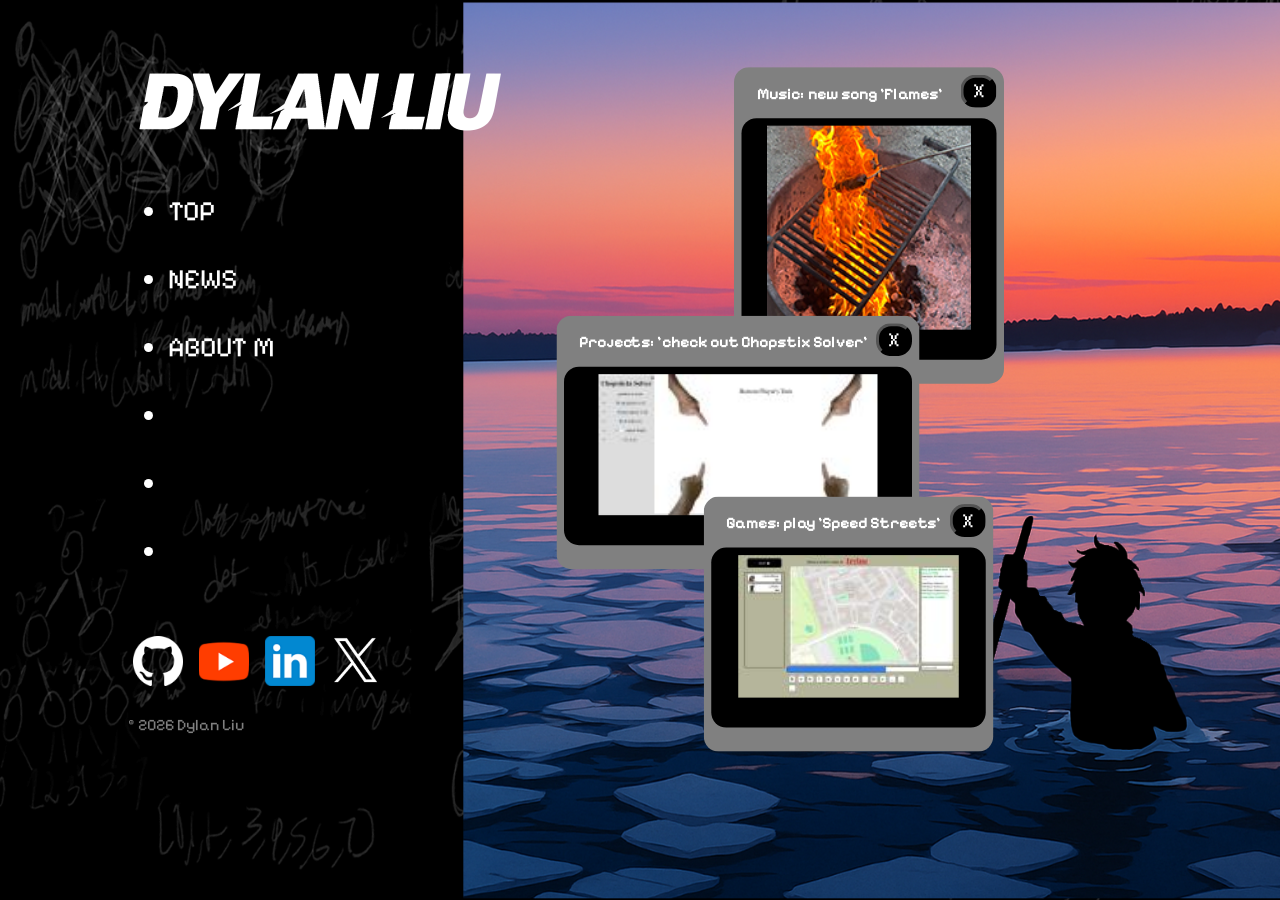
<file: index.html>
<head>
<link rel="stylesheet" href = "stylesheets/top.css">
<meta charset="utf-8" />
<meta name="viewport" content="width=device-width, initial-scale=1">
<link rel="icon" type="image/png" href="./img/favicon/favicon-96x96.png" sizes="96x96" />
<link rel="icon" type="image/svg+xml" href="./img/favicon/favicon.svg" />
<link rel="shortcut icon" href="./img/favicon/favicon.ico" />
<link rel="apple-touch-icon" sizes="180x180" href="./img/favicon/apple-touch-icon.png" />
<meta name="apple-mobile-web-app-title" content="Dylan Liu" />
<meta name="description" content="Big-Dyl's Big Website">
<meta name="author" content="Dylan Liu">
<meta property="og:title" content="Dylan Liu">
<meta property="og:description" content="Big-Dyl's Big Website">
<link rel="manifest" href="./img/favicon/site.webmanifest" />
<title>Dylan Liu</title>
<link rel="preconnect" href="https://fonts.googleapis.com">
<link rel="preconnect" href="https://fonts.gstatic.com" crossorigin>
<link href="https://fonts.googleapis.com/css2?family=Pixelify+Sans:wght@400..700&display=swap" rel="stylesheet">
</head>
<body>
    <div class = "top">
        <div class = "header-container">
            <header class = "header">
                <div class = "logo">
                    <img src = "img/DylanLiu.png" style = "width:30%; height:auto; padding-top: 3%;" >
                </div>
            </header>
            <nav>
                <div class = "menu">
                    <ul class = "menu-content" id = "menu-content">
                        <li><a href="index.html">TOP</a></li>
                        <br>
                        <li><a href="news.html">NEWS</a></li>
                        <br>
                        <li><a href = "about.html">ABOUT ME</a></li>
                        <br>
                        <li><a href = "games.html">GAMES</a></li>
                        <br>
                        <li><a href = "music.html">MUSIC</a></li>
                        <br>
                        <li><a href = "projects.html">PROJECTS</a></li>
                        <br>
                    </ul>
                    <a href = "https://github.com/Big-Dyl">
                        <img class = "sociallink" alt="GitHub" title="GitHub" src="./img/social_link_icons/github_logo_icon.png">
                    </a>
                    <a href = "https://www.youtube.com/@Fowligence">
                        <img class = "sociallink" alt="Youtube" title="Youtube" src="./img/social_link_icons/youtube_logo_icon.png">
                    </a>
                    
                    <a href = "https://www.linkedin.com/in/dylanliu11/">
                        <img class = "sociallink" alt="Linkedin" title="Linkedin" src="./img/social_link_icons/linked_in_logo_icon.png">
                    </a>
                    <a href = "https://x.com/MassiveDyl">
                        <img class = "sociallink" alt="X" title="X" src="./img/social_link_icons/x_logo_icon.png">
                    </a> 
                </div>
            </nav>

        <div class="copyright">
            <p>© 2026 Dylan Liu</p>
        </div>
        </div>
        <div id = "popups">
        </div>
    </div>
</body>
<script>
    if(window.innerWidth < window.innerHeight){
        window.location.href = "./mobile.html";
    }

    async function loadPopUps() {
        // Load newest Music Popup
        let p = spawnPos(0.65, 0.15);
        createPopUp("img/music/flames-small.png", "music.html#flames", "Music: new song 'Flames'", '', p.left, p.top, "80%", "1");

        setTimeout(() => {
            // Load newest Project Popup
            const p = spawnPos(0.45, 0.35);
            createPopUp("img/projects/ChopstixSolverSmall.jpg", "projects.html#chopsticks", "Projects: 'check out Chopstix Solver'", '', p.left, p.top, "80%", "2");
        }, 500);

        setTimeout(() => {
            // Load Games Popup
            const p = spawnPos(0.65, 0.6);
            createPopUp("img/projects/SpeedStreetsSmall.jpg", "games.html#speedstreets", "Games: play 'Speed Streets'", '', p.left, p.top, "80%", "3");
        }, 1000);
    }
</script>
<script src ="scripts/popup.js"></script>
<script src ="scripts/toponload.js"></script>
</file>
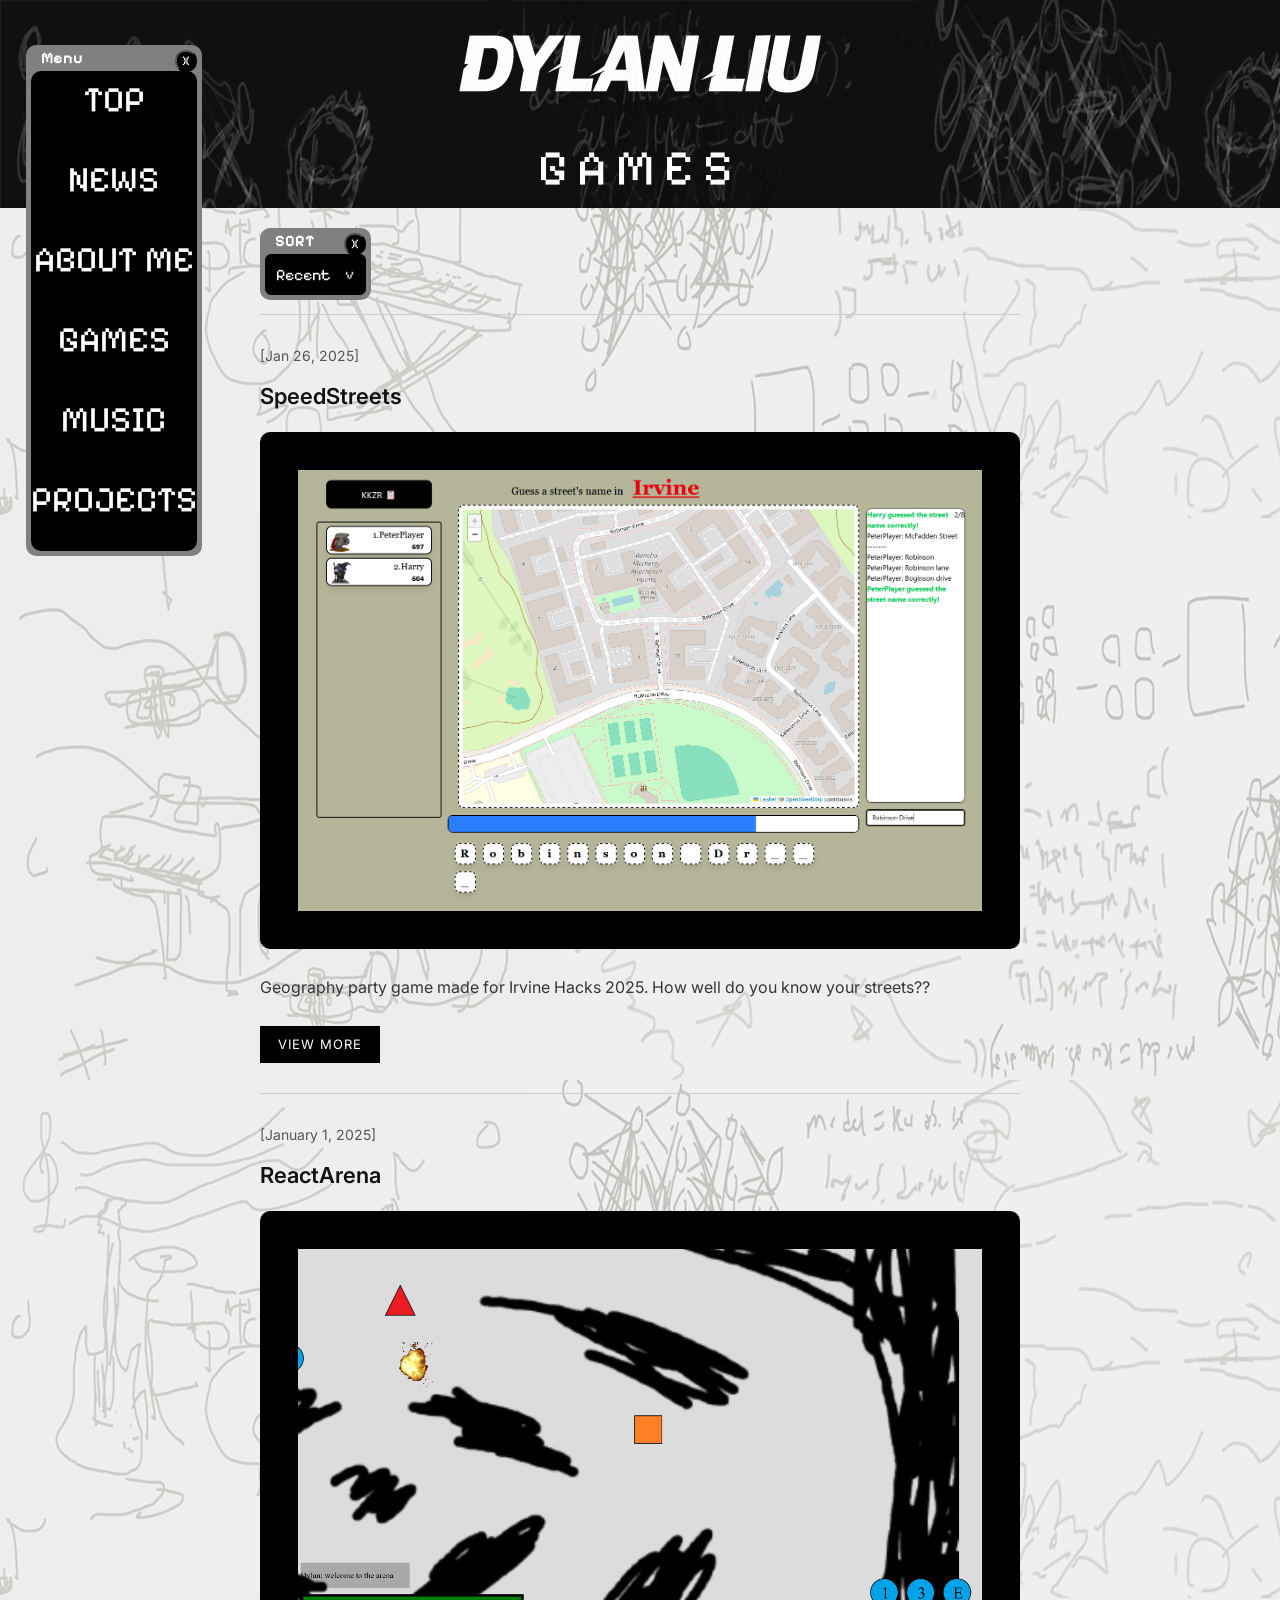
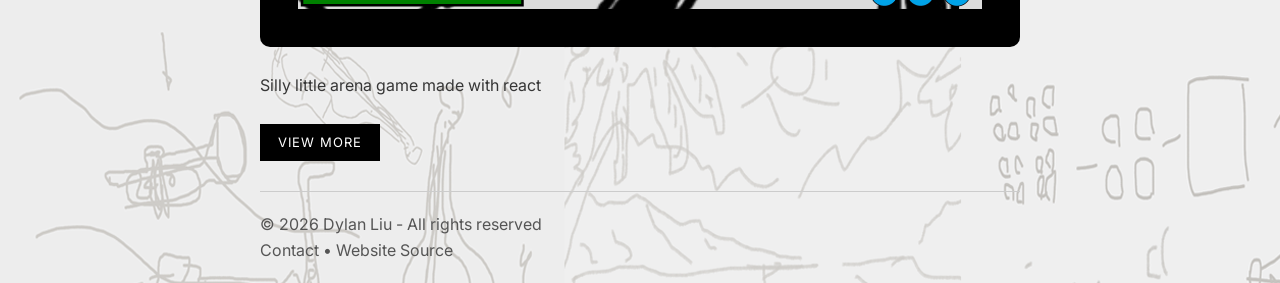
<file: games.html>
<head>
<link rel="stylesheet" href = "stylesheets/style.css">
<meta charset="utf-8" />
<meta name="viewport" content="width=device-width, initial-scale=1">
<link rel="icon" type="image/png" href="./img/favicon/favicon-96x96.png" sizes="96x96" />
<link rel="icon" type="image/svg+xml" href="./img/favicon/favicon.svg" />
<link rel="shortcut icon" href="./img/favicon/favicon.ico" />
<link rel="apple-touch-icon" sizes="180x180" href="./img/favicon/apple-touch-icon.png" />
<meta name="apple-mobile-web-app-title" content="Dylan Liu" />
<meta name="description" content="Big-Dyl's Big Website">
<meta name="author" content="Dylan Liu">
<meta property="og:title" content="Dylan Liu: Games">
<meta property="og:description" content="Big-Dyl's Big Website">
<link rel="manifest" href="./img/favicon/site.webmanifest" />
<title>Dylan Liu: Games</title>
<link rel="preconnect" href="https://fonts.googleapis.com">
<link rel="preconnect" href="https://fonts.gstatic.com" crossorigin>
<link href="https://fonts.googleapis.com/css2?family=Pixelify+Sans:wght@400..700&display=swap" rel="stylesheet">
<link href="https://fonts.googleapis.com/css2?family=Inter:wght@400;600;800&display=swap" rel="stylesheet">
</head>

<body>

<section class="hero">
  <div class="hero-content">
    <div class="logo">
      <a href= "./index.html">
        <img src = "./img/DylanLiu.png" style="width: 30%;">
      </a>
    </div>
    <div class="title">GAMES</div>
  </div>
</section>

<section class="container">
  <div class = "container-popup">
    <div id = "sort-popup">
      <div class = "popup" id = "sort" style = "max-width:30vw;position:absolute;"
      onpointerdown="startDrag(event, document.getElementById('sort'));">
          <div style = "margin-left: 5px; margin-right: 5px;">
              <p style = "padding-left: 10px; padding-right: 30px;" ><b>SORT</b><button onclick = "closePopup('sort')" style = "right:5px; position:absolute; top:5px">X</button></p>
              <div style = "position:relative; top:5%; text-align:center; align-items:center" class = "popup-content">
                  <div style = "background-color:black; border-radius: 10px;" id = "select-wrapper">
                  <select class="sortDropdown" onchange="sortPage()">
                      <option value="recent">Recent</option>
                      <option value="name">Name (A-Z)</option>
                      <option value="best">Best</option>
                  </select>
                  </div>
              </div>
          </div>
        </div>
    </div>
    <br>
    <div style = "padding: 30px 0; border-bottom: 1px solid #ccc;"></div>
  </div>


  <div class = "container-items">
    
    <div class="item" data-dylan_ranking = "1" id = "speedstreets">
      <div class="date">[Jan 26, 2025]</div>
      <div class="headline">
        SpeedStreets
      </div>
      <div class = "video-container">
        <img src = "img/projects/SpeedStreets.jpg" width="100%">
      </div>
      <br>
      <p class="subtext">Geography party game made for Irvine Hacks 2025. How well do you know your streets??</p>
      <br>
      <a href="https://github.com/Big-Dyl/IrvineHacks2025" class="view-more">VIEW MORE</a>
    </div>

    <div class="item" data-dylan_ranking = "2" id = "arena">
      <div class="date">[January 1, 2025]</div>
      <div class="headline">
        ReactArena
      </div>
      <div class = "video-container">
        <img src = "img/projects/ReactArena.png" width="100%">
      </div>
      <br>
      <p class="subtext">Silly little arena game made with react</p>
      <br>
      <a href="https://github.com/Big-Dyl/arena" class="view-more">VIEW MORE</a>
    </div>

  </div>
</section>
<section class = "foot">
    <div>
        © 2026 Dylan Liu - All rights reserved <br> <a href = "about.html#contact-me">Contact</a> • <a href = "https://github.com/Big-Dyl/PersonalWebsite">Website Source</a>
    </div>
</section>
<div id ="popups">
  <div id = "nav-popup">
    <div class = "popup" id = "nav" style = "left: 2%; top: 5%; max-width:30vw; position:fixed;"
    onpointerdown="startDrag(event, document.getElementById('nav'));">
        <div style = "margin-left: 5px; margin-right: 5px;">
            <p style = "padding-left: 10px; padding-right: 30px;" ><b>Menu</b><button onclick = "closePopup('nav')" style = "right:5px; position:absolute; top:5px">X</button></p>
            <div style = "position:relative; top:5%; text-align:center; align-items:center" class = "popup-content">
                <div style = "background-color:black; border-radius: 10px;">
                <nav>
                <div class = "menu">
                    <ul class = "menu-content" id = "menu-content">
                        <li><a href="index.html">TOP</a></li>
                        <br>
                        <li><a href="news.html">NEWS</a></li>
                        <br>
                        <li><a href = "about.html">ABOUT ME</a></li>
                        <br>
                        <li><a href = "games.html">GAMES</a></li>
                        <br>
                        <li><a href = "music.html">MUSIC</a></li>
                        <br>
                        <li><a href = "projects.html">PROJECTS</a></li>
                        <br>
                    </ul>
                </div>
            </nav>
                </div>
            </div>
        </div>
      </div>
  </div>
</div>
</body>
</html>
<script src ="scripts/popup.js"></script>
<script src ="scripts/index.js"></script>
</file>
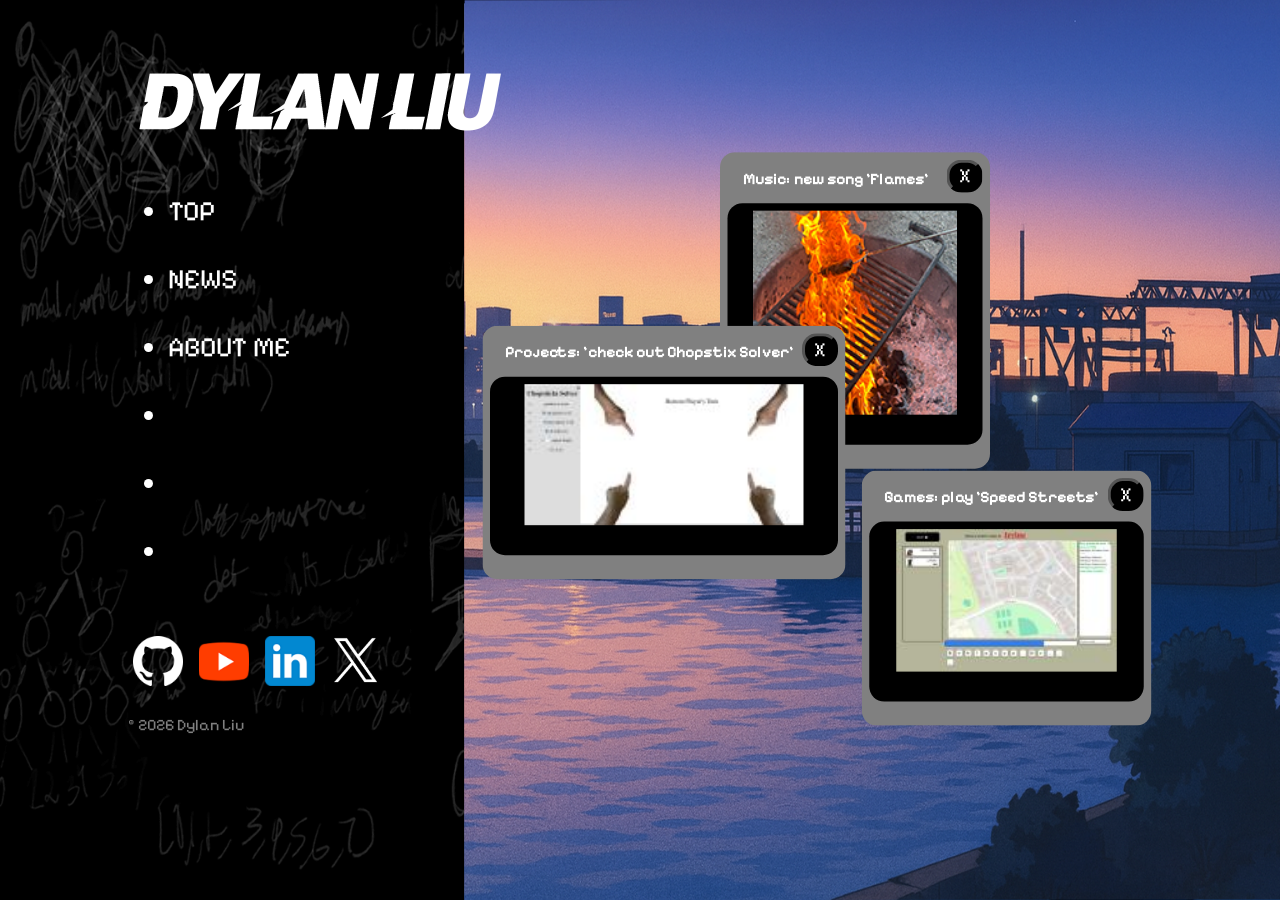
<file: mobile.html>
<head>
<link rel="stylesheet" href = "stylesheets/mobile.css">
<meta charset="utf-8" />
<meta name="viewport" content="width=device-width, initial-scale=1">
<link rel="icon" type="image/png" href="./img/favicon/favicon-96x96.png" sizes="96x96" />
<link rel="icon" type="image/svg+xml" href="./img/favicon/favicon.svg" />
<link rel="shortcut icon" href="./img/favicon/favicon.ico" />
<link rel="apple-touch-icon" sizes="180x180" href="./img/favicon/apple-touch-icon.png" />
<meta name="apple-mobile-web-app-title" content="Dylan Liu" />
<meta name="description" content="Big-Dyl's Big Website">
<meta name="author" content="Dylan Liu">
<meta property="og:title" content="Dylan Liu">
<meta property="og:description" content="Big-Dyl's Big Website">
<link rel="manifest" href="./img/favicon/site.webmanifest" />
<title>Dylan Liu</title>
<link rel="preconnect" href="https://fonts.googleapis.com">
<link rel="preconnect" href="https://fonts.gstatic.com" crossorigin>
<link href="https://fonts.googleapis.com/css2?family=Pixelify+Sans:wght@400..700&display=swap" rel="stylesheet">
</head>

<body>

<div id="popups"></div>

<section class="hero">
    <div>
      <a href= "./index.html">
        <img src = "./img/DylanLiu.png" style="width: 50%">
      </a>
    </div>
    <div class="title">TOP</div>
</section>

<section class="container">
  <div class = "container-popup">
    <div class = "popup" id = "nav" style = "min-width:90vw; position: relative;">
          <div style = "margin-left: 5px; margin-right: 5px;">
            <p style = "padding-left: 10px; padding-right: 30px;" ><b>MENU</b><button onclick = "closePopup('nav')" style = "right:5px; position:absolute; top:5px">X</button></p>
            <div style = "position:relative; top:5%;" class = "popup-content">
                <div style = "background-color:black; border-radius: 10px; margin: 15px 15px">
                <nav>
                <div class = "menu">
                    <ul class = "menu-content" id = "menu-content">
                        <li><a href="index.html">TOP</a></li>
                        <li><a href="news.html">NEWS</a></li>
                        <li><a href = "about.html">ABOUT ME</a></li>
                        <li><a href = "games.html">GAMES</a></li>
                        <li><a href = "music.html">MUSIC</a></li>
                        <li><a href = "projects.html">PROJECTS</a></li>
                    </ul>
                </div>
            </nav>
                </div>
            </div>
        </div>
        <div style="text-align: center; padding-top: 5px;">
            <a href = "https://github.com/Big-Dyl">
                <img class = "sociallink" alt="GitHub" title="GitHub" src="./img/social_link_icons/github_logo_icon.png">
            </a>
            <a href = "https://www.youtube.com/@Fowligence">
                <img class = "sociallink" alt="Youtube" title="Youtube" src="./img/social_link_icons/youtube_logo_icon.png">
            </a>
            
            <a href = "https://www.linkedin.com/in/dylanliu11/">
                <img class = "sociallink" alt="Linkedin" title="Linkedin" src="./img/social_link_icons/linked_in_logo_icon.png">
            </a>
            <a href = "https://x.com/MassiveDyl">
                <img class = "sociallink" alt="X" title="X" src="./img/social_link_icons/x_logo_icon.png">
            </a>
        </div>
    </div>
  </div>


  <div class = "container-items">
    <div class="item">
        <p>SOME NEW-ISH STUFF I'VE MADE</p>
        <span class="tag-newish">NEW-ISH!</span>
    </div>
    <div class = "popup" id = "1">
          <div style = "margin-left: 5px; margin-right: 5px;">
            <p class = "mobile-popup-title"><b>Music: new song 'Flames'</b><button onclick = "closePopup('1')" style = "right:5px; position:absolute; top:5px">X</button></p>
            <div style = "position:relative; top:5%; text-align:center; align-items:center" class = "popup-content">
                <div style = "background-color:black; border-radius: 10px;">
                    <a href = "music.html#flames">
                        <img src = "img/music/flames-small.png" style = "width:80%; margin:5px;margin-bottom: 20px;">
                    </a>
                </div>
            </div>
        </div>
    </div>
    <div class = "popup" id = "2">
          <div style = "margin-left: 5px; margin-right: 5px;">
            <p class = "mobile-popup-title"><b>Projects: 'check out Chopstix Solver'</b><button onclick = "closePopup('2')" style = "right:5px; position:absolute; top:5px">X</button></p>
            <div style = "position:relative; top:5%; text-align:center; align-items:center" class = "popup-content">
                <div style = "background-color:black; border-radius: 10px;">
                    <a href = "projects.html#chopsticks">
                        <img src = "img/projects/ChopstixSolverSmall.jpg" style = "width:80%; margin:5px;margin-bottom: 20px;">
                    </a>
                </div>
            </div>
        </div>
    </div>
    <div class = "popup" id = "3">
          <div style = "margin-left: 5px; margin-right: 5px;">
            <p class = "mobile-popup-title"><b>Games: play 'Speed Streets'</b><button onclick = "closePopup('3')" style = "right:5px; position:absolute; top:5px">X</button></p>
            <div style = "position:relative; top:5%; text-align:center; align-items:center" class = "popup-content">
                <div style = "background-color:black; border-radius: 10px;">
                    <a href = "games.html#speedstreets">
                        <img src = "img/projects/SpeedStreetsSmall.jpg" style = "width:80%; margin:5px;margin-bottom: 20px;">
                    </a>
                </div>
            </div>
        </div>
    </div>
</div>
</section>
<section class = "foot">
    <div class="copyright">
        <p>© 2026 Dylan Liu</p>
    </div>
</section>
<script src ="scripts/popup.js"></script>
<script>
    if(window.innerWidth >= window.innerHeight){
        window.location.href = "/";
    }
    closePopup("1");
    closePopup("2");
    closePopup("3");
</script>
<script src="scripts/toponload.js"></script>
</body>
</html>
</file>
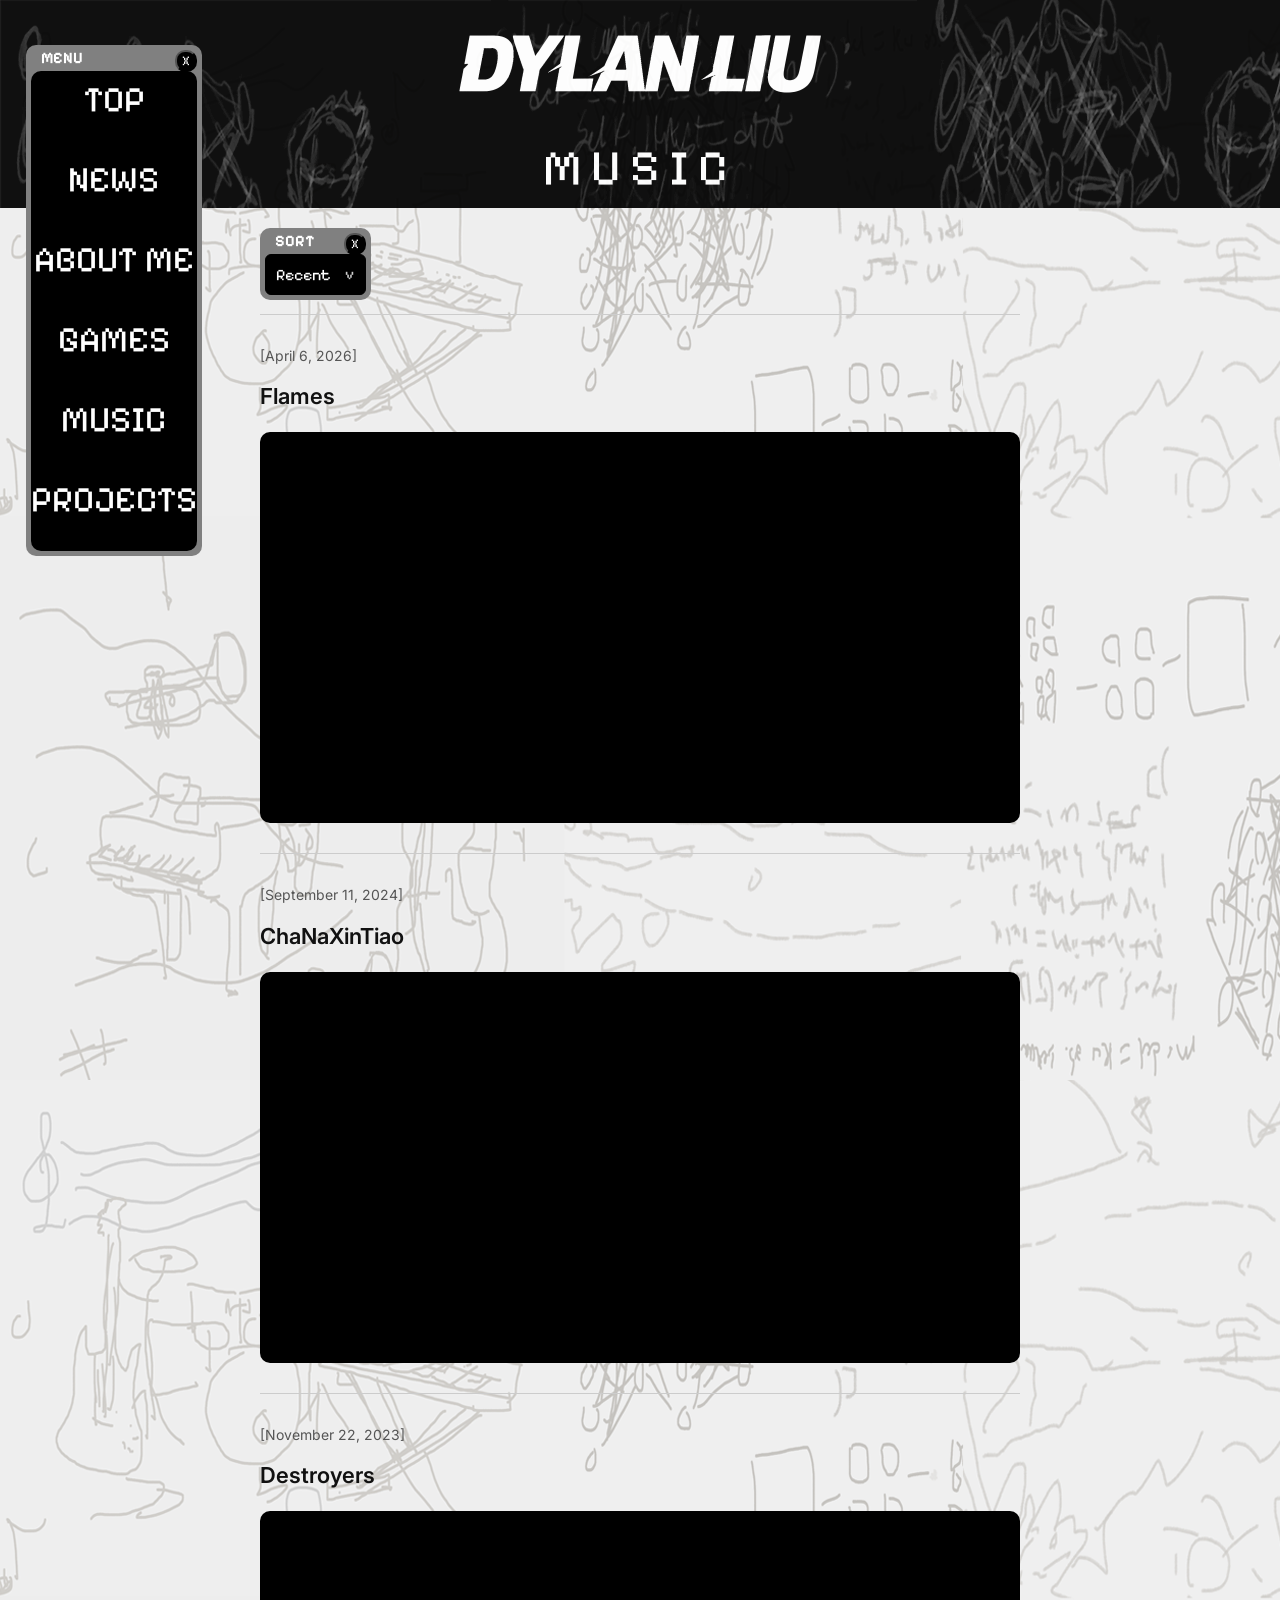
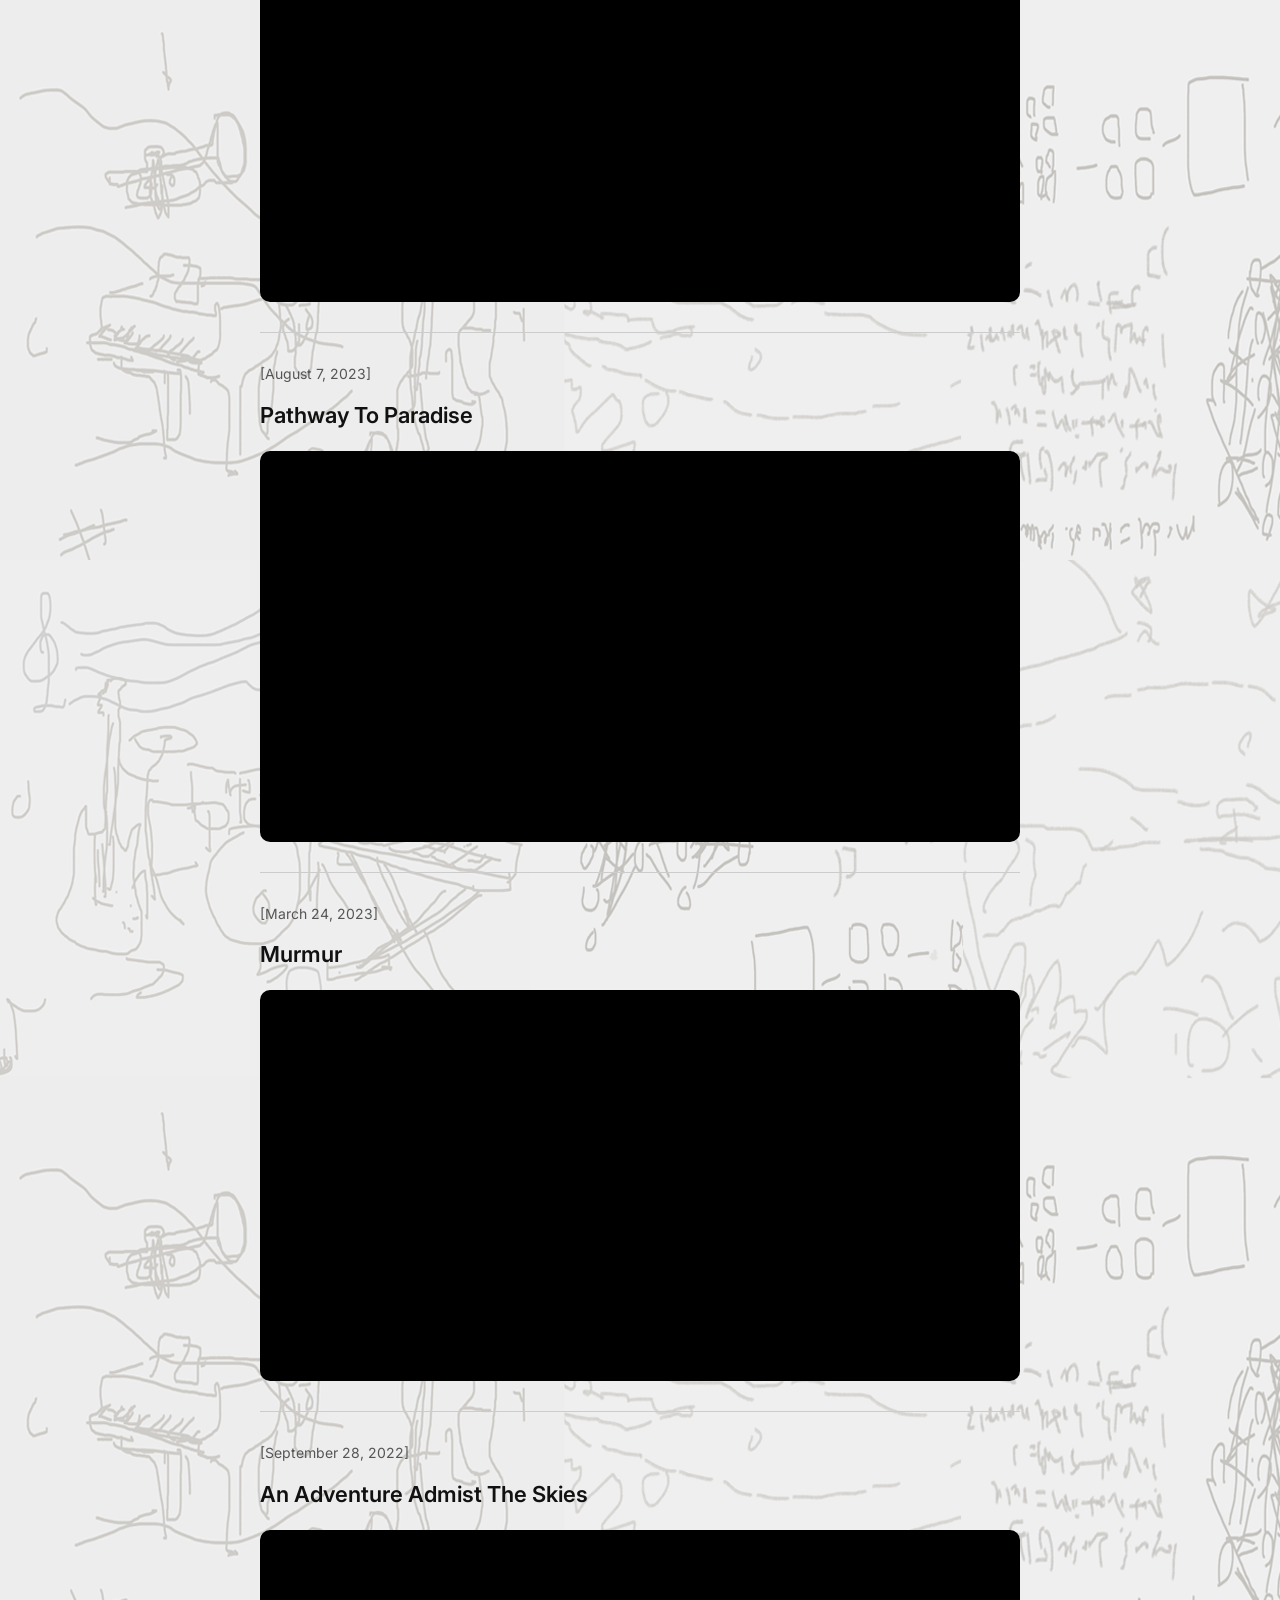
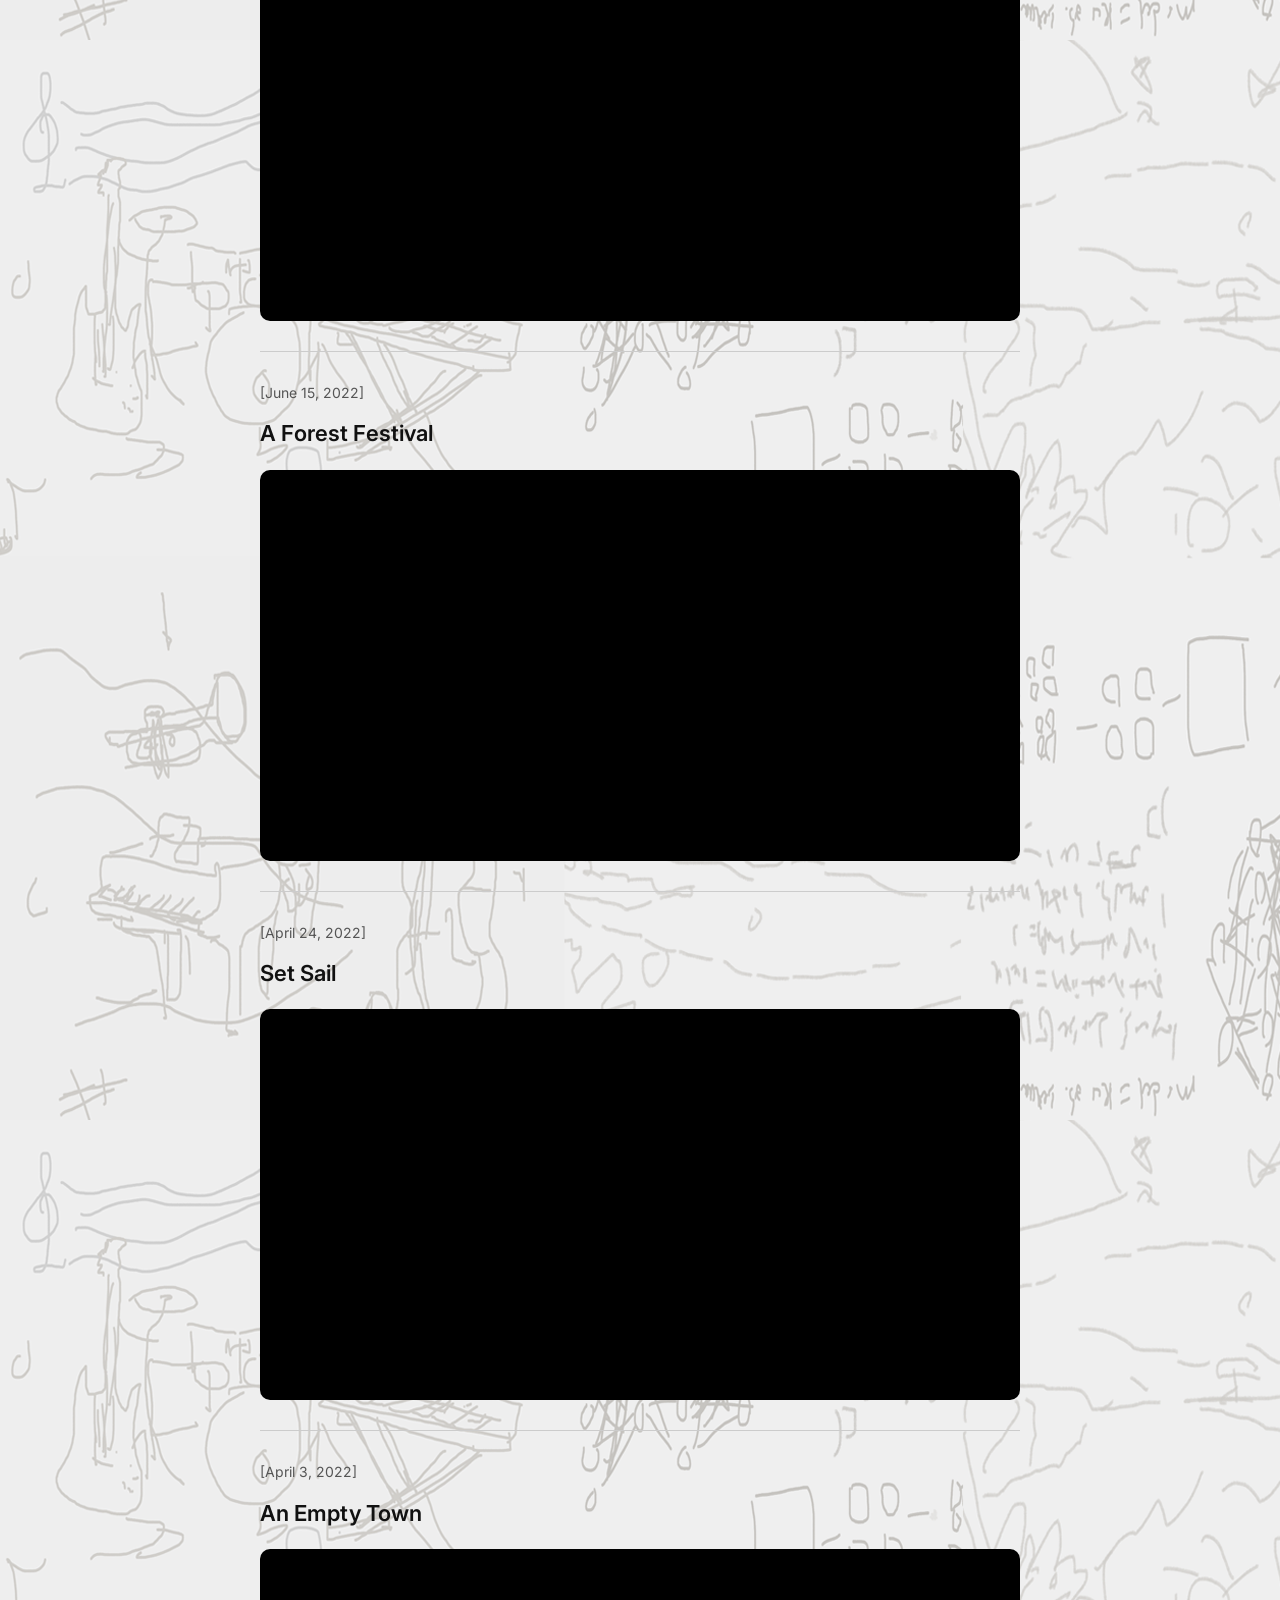
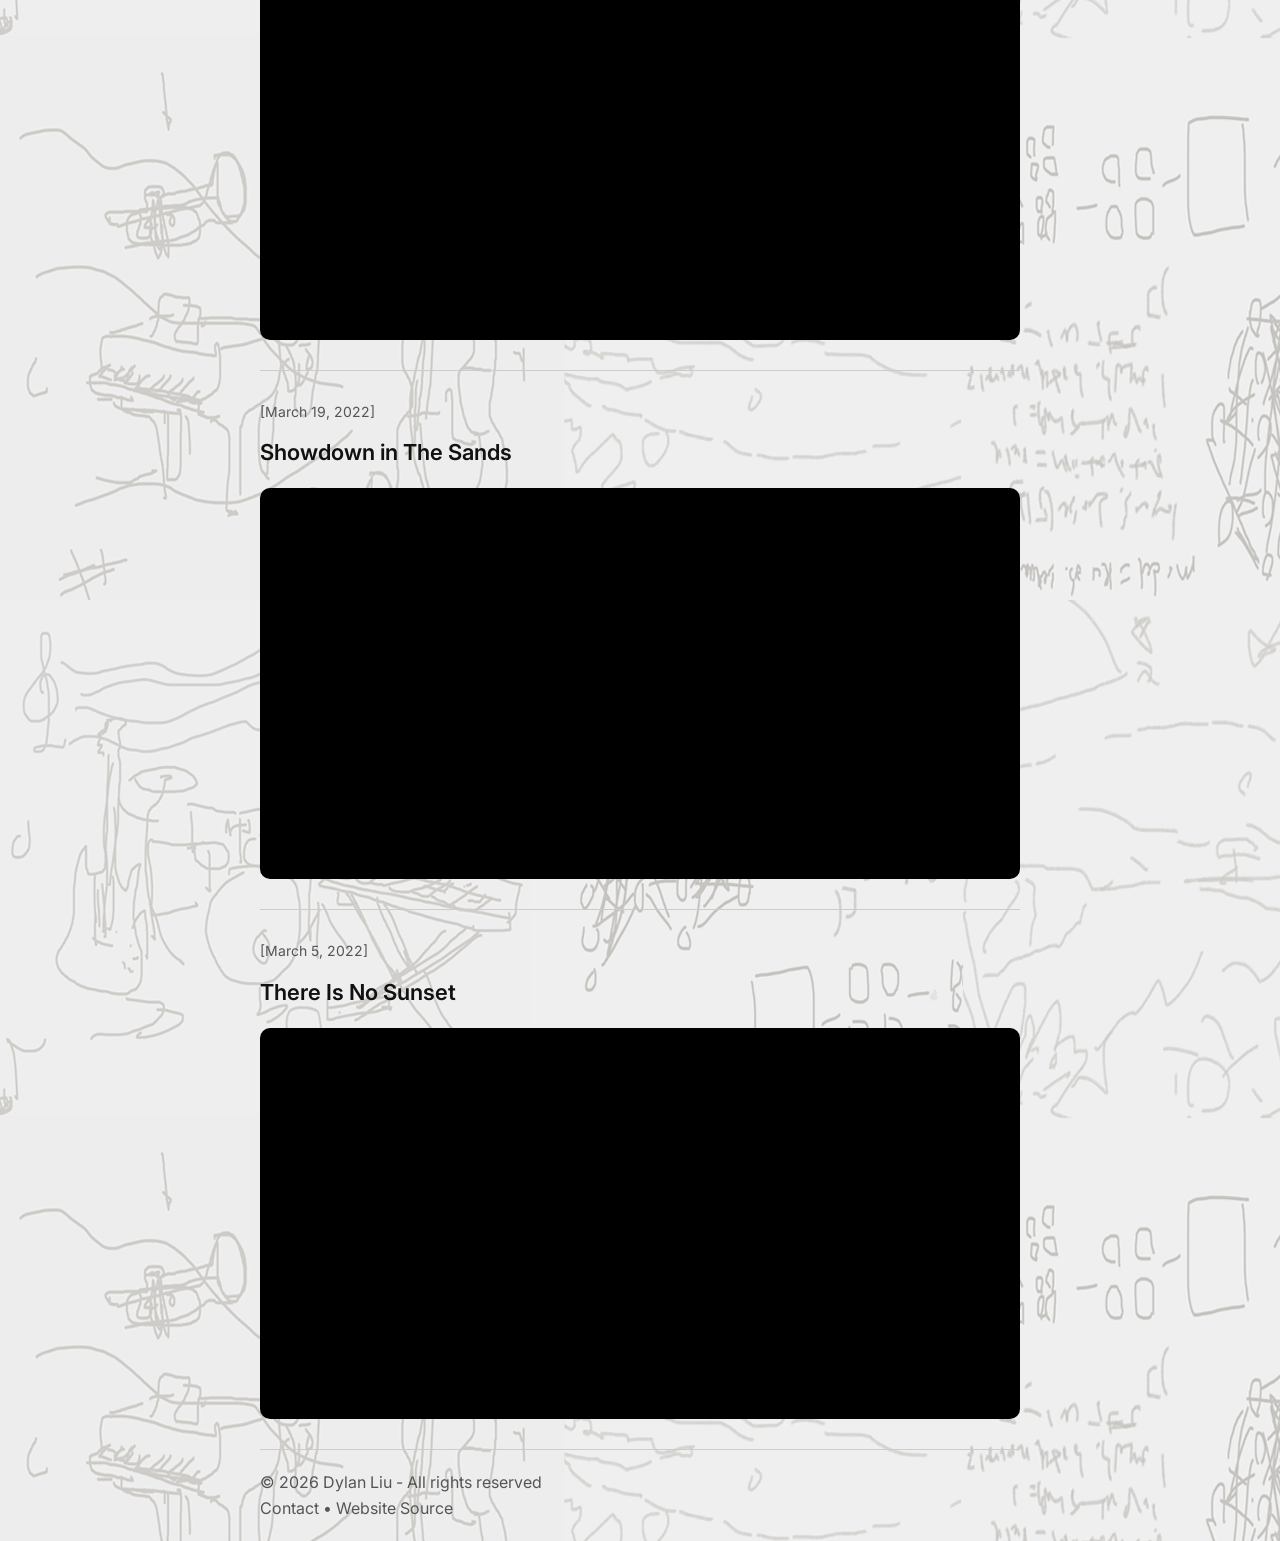
<file: music.html>
<head>
<link rel="stylesheet" href = "stylesheets/style.css">
<meta charset="utf-8" />
<meta name="viewport" content="width=device-width, initial-scale=1">
<link rel="icon" type="image/png" href="./img/favicon/favicon-96x96.png" sizes="96x96" />
<link rel="icon" type="image/svg+xml" href="./img/favicon/favicon.svg" />
<link rel="shortcut icon" href="./img/favicon/favicon.ico" />
<link rel="apple-touch-icon" sizes="180x180" href="./img/favicon/apple-touch-icon.png" />
<meta name="apple-mobile-web-app-title" content="Dylan Liu" />
<meta name="description" content="Big-Dyl's Big Website">
<meta name="author" content="Dylan Liu">
<meta property="og:title" content="Dylan Liu: Music">
<meta property="og:description" content="Big-Dyl's Big Website">
<link rel="manifest" href="./img/favicon/site.webmanifest" />
<title>Dylan Liu: Music</title>
<link rel="preconnect" href="https://fonts.googleapis.com">
<link rel="preconnect" href="https://fonts.gstatic.com" crossorigin>
<link href="https://fonts.googleapis.com/css2?family=Pixelify+Sans:wght@400..700&display=swap" rel="stylesheet">
<link href="https://fonts.googleapis.com/css2?family=Inter:wght@400;600;800&display=swap" rel="stylesheet">
</head>

<body>

<section class="hero">
  <div class="hero-content">
    <div class="logo">
      <a href= "./index.html">
        <img src = "./img/DylanLiu.png" style="width: 30%;">
      </a>
    </div>
    <div class="title">MUSIC</div>
  </div>
</section>

<section class="container">
  <div class = "container-popup">
    <div id = "sort-popup">
      <div class = "popup" id = "sort" style = "max-width:30vw;position:absolute;"
      onpointerdown="startDrag(event, document.getElementById('sort'));">
          <div style = "margin-left: 5px; margin-right: 5px;">
              <p style = "padding-left: 10px; padding-right: 30px;" ><b>SORT</b><button onclick = "closePopup('sort')" style = "right:5px; position:absolute; top:5px">X</button></p>
              <div style = "position:relative; top:5%; text-align:center; align-items:center" class = "popup-content">
                  <div style = "background-color:black; border-radius: 10px;" id = "select-wrapper">
                  <select class="sortDropdown" onchange="sortPage()">
                      <option value="recent">Recent</option>
                      <option value="name">Name (A-Z)</option>
                      <option value="best">Best</option>
                  </select>
                  </div>
              </div>
          </div>
        </div>
    </div>
    <br>
    <div style = "padding: 30px 0; border-bottom: 1px solid #ccc;"></div>
  </div>


  <div class = "container-items">
    <div class="item" data-dylan_ranking = "0" id = "flames">
      <div class="date">[April 6, 2026]</div>
      <div class="headline">
        Flames
      </div>
      <div class = "video-container">
              <iframe width="100%" height="315" src="https://www.youtube.com/embed/TfpcNIWBFTc?si=daqLkh2-1fJgeN2C" title="YouTube video player" frameborder="0" allow="accelerometer; autoplay; clipboard-write; encrypted-media; gyroscope; picture-in-picture; web-share" referrerpolicy="strict-origin-when-cross-origin" allowfullscreen></iframe>
      </div>
    </div>
    <div class="item" data-dylan_ranking = "4" id = "cha-na-xin-tiao">
      <div class="date">[September 11, 2024]</div>
      <div class="headline">
        ChaNaXinTiao
      </div>
      <div class = "video-container">
              <iframe width="100%" height="315" src="https://www.youtube.com/embed/1tFC5PgqRAA?si=PMfE3lLhUgeRrRgL" title="YouTube video player" frameborder="0" allow="accelerometer; autoplay; clipboard-write; encrypted-media; gyroscope; picture-in-picture; web-share" referrerpolicy="strict-origin-when-cross-origin" allowfullscreen></iframe>
      </div>
    </div>
    <div class="item" data-dylan_ranking = "1" id = "destroyers">
      <div class="date">[November 22, 2023]</div>
      <div class="headline">
        Destroyers
      </div>
      <div class = "video-container">
              <iframe width="100%" height="315" src="https://www.youtube.com/embed/yaj0bVfBuGs?si=PgZYMQKySsDR2f1E" title="YouTube video player" frameborder="0" allow="accelerometer; autoplay; clipboard-write; encrypted-media; gyroscope; picture-in-picture; web-share" referrerpolicy="strict-origin-when-cross-origin" allowfullscreen></iframe>
      </div>
    </div>
    <div class="item" data-dylan_ranking = "6" id = "pathway-to-paradise">
      <div class="date">[August 7, 2023]</div>
      <div class="headline">
        Pathway To Paradise
      </div>
      <div class = "video-container">
              <iframe width="100%" height="315" src="https://www.youtube.com/embed/Nbfi48uEq3w?si=gqdlPDrf8x1gFrCk" title="YouTube video player" frameborder="0" allow="accelerometer; autoplay; clipboard-write; encrypted-media; gyroscope; picture-in-picture; web-share" referrerpolicy="strict-origin-when-cross-origin" allowfullscreen></iframe>
      </div>
    </div>
    <div class="item" data-dylan_ranking = "9" id = "murmur">
      <div class="date">[March 24, 2023]</div>
      <div class="headline">
        Murmur
      </div>
      <div class = "video-container">
              <iframe width="100%" height="315" src="https://www.youtube.com/embed/HwZp70tdBL8?si=JEmQr3Lkhnjxn_Sg" title="YouTube video player" frameborder="0" allow="accelerometer; autoplay; clipboard-write; encrypted-media; gyroscope; picture-in-picture; web-share" referrerpolicy="strict-origin-when-cross-origin" allowfullscreen></iframe>
      </div>
    </div>
     <div class="item" data-dylan_ranking = "3" id = "an-adventure-admist-the-skies">
      <div class="date">[September 28, 2022]</div>
      <div class="headline">
        An Adventure Admist The Skies
      </div>
      <div class = "video-container">
              <iframe width="100%" height="315" src="https://www.youtube.com/embed/-bobyBZjdLk?si=36kTTn-3f9tab-kUQ" title="YouTube video player" frameborder="0" allow="accelerometer; autoplay; clipboard-write; encrypted-media; gyroscope; picture-in-picture; web-share" referrerpolicy="strict-origin-when-cross-origin" allowfullscreen></iframe>
      </div>
    </div>
    <div class="item" data-dylan_ranking = "5" id = "a-forest-festival">
      <div class="date">[June 15, 2022]</div>
      <div class="headline">
        A Forest Festival
      </div>
      <div class = "video-container">
              <iframe width="100%" height="315" src="https://www.youtube.com/embed/OJFC8UL58yg?si=3_X0YaS4aIBmOqFQ" title="YouTube video player" frameborder="0" allow="accelerometer; autoplay; clipboard-write; encrypted-media; gyroscope; picture-in-picture; web-share" referrerpolicy="strict-origin-when-cross-origin" allowfullscreen></iframe>
      </div>
    </div>
    <div class="item" data-dylan_ranking = "8" id = "set-sail">
      <div class="date">[April 24, 2022]</div>
      <div class="headline">
        Set Sail
      </div>
      <div class = "video-container">
              <iframe width="100%" height="315" src="https://www.youtube.com/embed/n21Yu8SmqCY?si=mmECW6_w5G6h6_k4" title="YouTube video player" frameborder="0" allow="accelerometer; autoplay; clipboard-write; encrypted-media; gyroscope; picture-in-picture; web-share" referrerpolicy="strict-origin-when-cross-origin" allowfullscreen></iframe>
      </div>
    </div>
    <div class="item" data-dylan_ranking = "6" id = "an-empty-town">
      <div class="date">[April 3, 2022]</div>
      <div class="headline">
        An Empty Town
      </div>
      <div class = "video-container">
              <iframe width="100%" height="315" src="https://www.youtube.com/embed/QRIdBllddNo?si=TzsHb1u7aqTuI8XS" title="YouTube video player" frameborder="0" allow="accelerometer; autoplay; clipboard-write; encrypted-media; gyroscope; picture-in-picture; web-share" referrerpolicy="strict-origin-when-cross-origin" allowfullscreen></iframe>
      </div>
    </div>

    <div class="item" data-dylan_ranking = "7" id = "showdown-in-the-sands">
      <div class="date">[March 19, 2022]</div>
      <div class="headline">
        Showdown in The Sands
      </div>
      <div class = "video-container">
              <iframe width="100%" height="315" src="https://www.youtube.com/embed/qPpvBHnzegk?si=W5mnLFKy2-jXnCrm" title="YouTube video player" frameborder="0" allow="accelerometer; autoplay; clipboard-write; encrypted-media; gyroscope; picture-in-picture; web-share" referrerpolicy="strict-origin-when-cross-origin" allowfullscreen></iframe>
      </div>
    </div>

    <div class="item" data-dylan_ranking = "2" id = "there-is-no-sunset">
      <div class="date">[March 5, 2022]</div>
      <div class="headline">
        There Is No Sunset
      </div>
      <div class = "video-container">
              <iframe width="100%" height="315" src="https://www.youtube.com/embed/TYonS5Tydpk?si=F6fuZl6f_A9LhQiT" title="YouTube video player" frameborder="0" allow="accelerometer; autoplay; clipboard-write; encrypted-media; gyroscope; picture-in-picture; web-share" referrerpolicy="strict-origin-when-cross-origin" allowfullscreen></iframe>
      </div>
    </div>
  </div>
</section>
<section class = "foot">
    <div>
        © 2026 Dylan Liu - All rights reserved <br> <a href = "about.html#contact-me">Contact</a> • <a href = "https://github.com/Big-Dyl/PersonalWebsite">Website Source</a>
    </div>
</section>
<div id ="popups">
  <div id = "nav-popup">
    <div class = "popup" id = "nav" style = "left: 2%; top: 5%; max-width:30vw; position:fixed;"
    onpointerdown="startDrag(event, document.getElementById('nav'));">
        <div style = "margin-left: 5px; margin-right: 5px;">
            <p style = "padding-left: 10px; padding-right: 30px;" ><b>MENU</b><button onclick = "closePopup('nav')" style = "right:5px; position:absolute; top:5px">X</button></p>
            <div style = "position:relative; top:5%; text-align:center; align-items:center" class = "popup-content">
                <div style = "background-color:black; border-radius: 10px;">
                <nav>
                <div class = "menu">
                    <ul class = "menu-content" id = "menu-content">
                        <li><a href="index.html">TOP</a></li>
                        <br>
                        <li><a href="news.html">NEWS</a></li>
                        <br>
                        <li><a href = "about.html">ABOUT ME</a></li>
                        <br>
                        <li><a href = "games.html">GAMES</a></li>
                        <br>
                        <li><a href = "music.html">MUSIC</a></li>
                        <br>
                        <li><a href = "projects.html">PROJECTS</a></li>
                        <br>
                    </ul>
                </div>
            </nav>
                </div>
            </div>
        </div>
      </div>
  </div>
</div>
</body>
</html>
<script src ="scripts/popup.js"></script>
<script src ="scripts/index.js"></script>
</file>
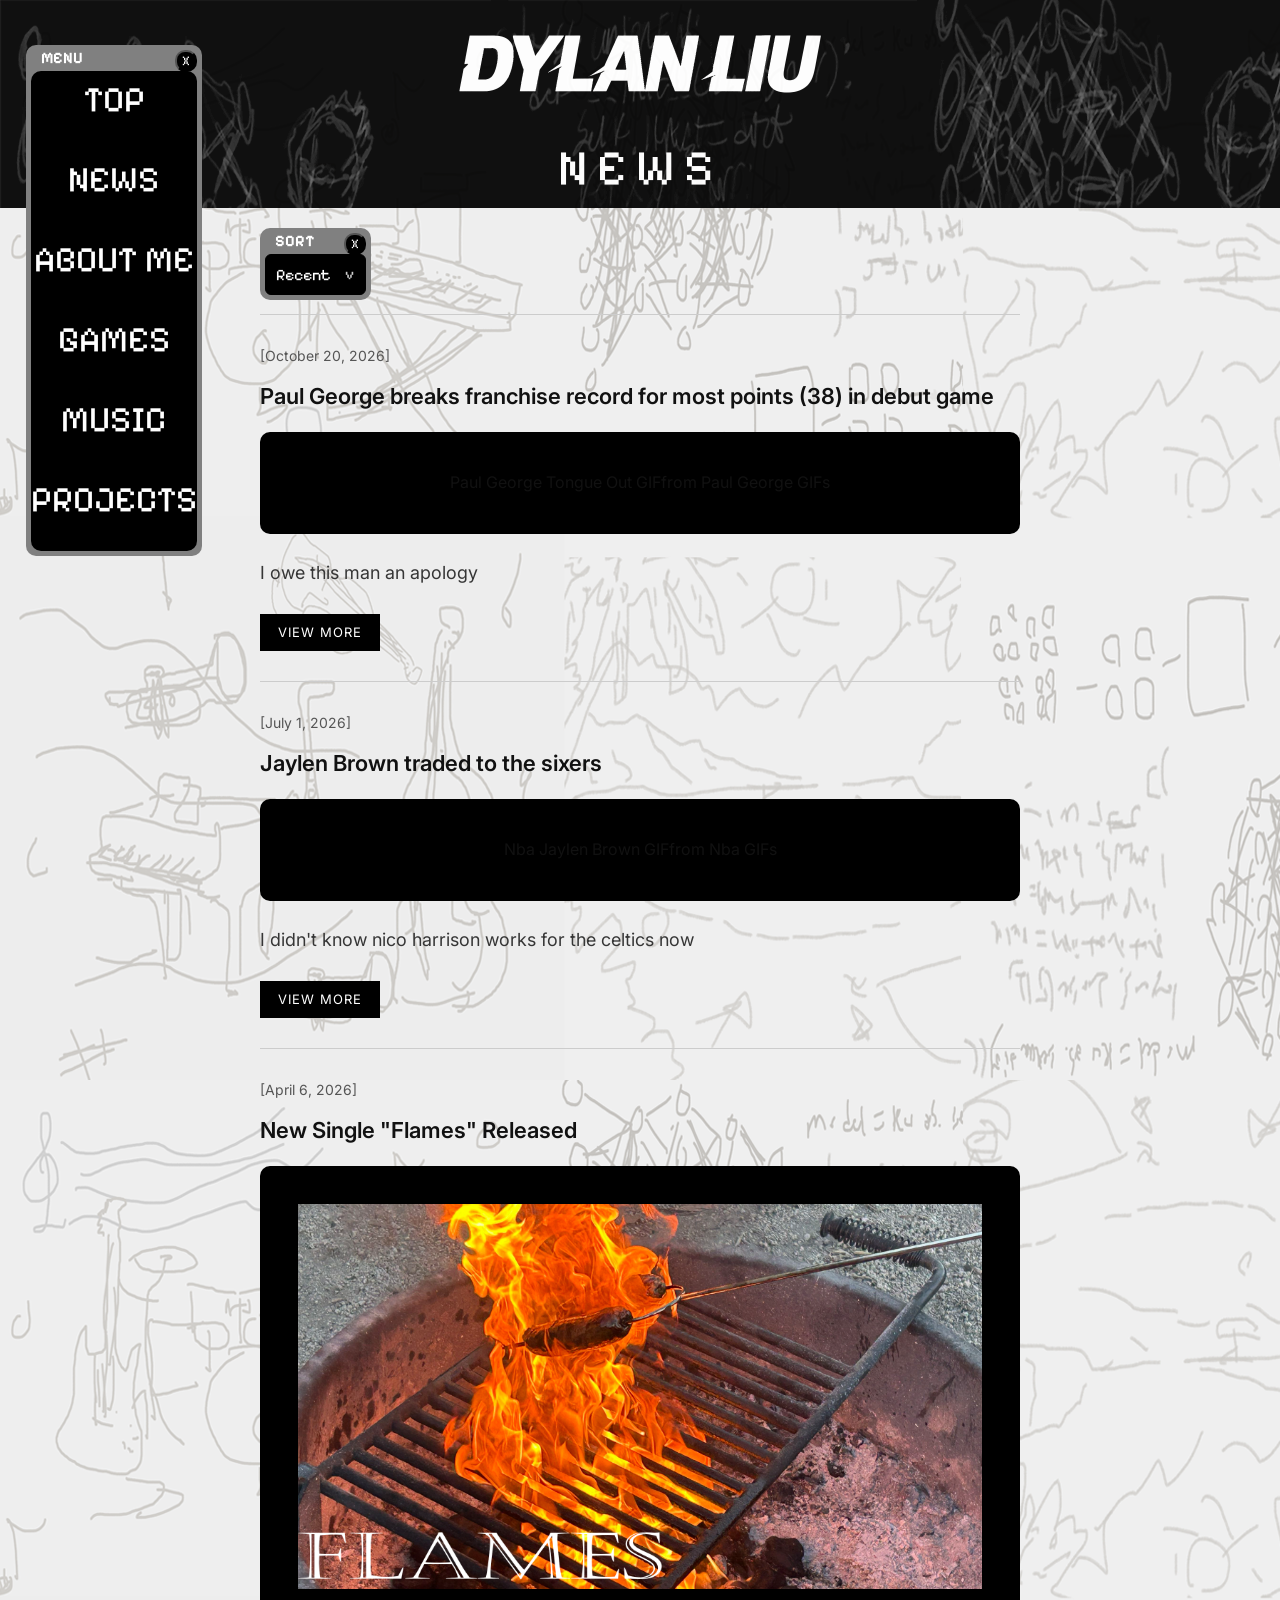
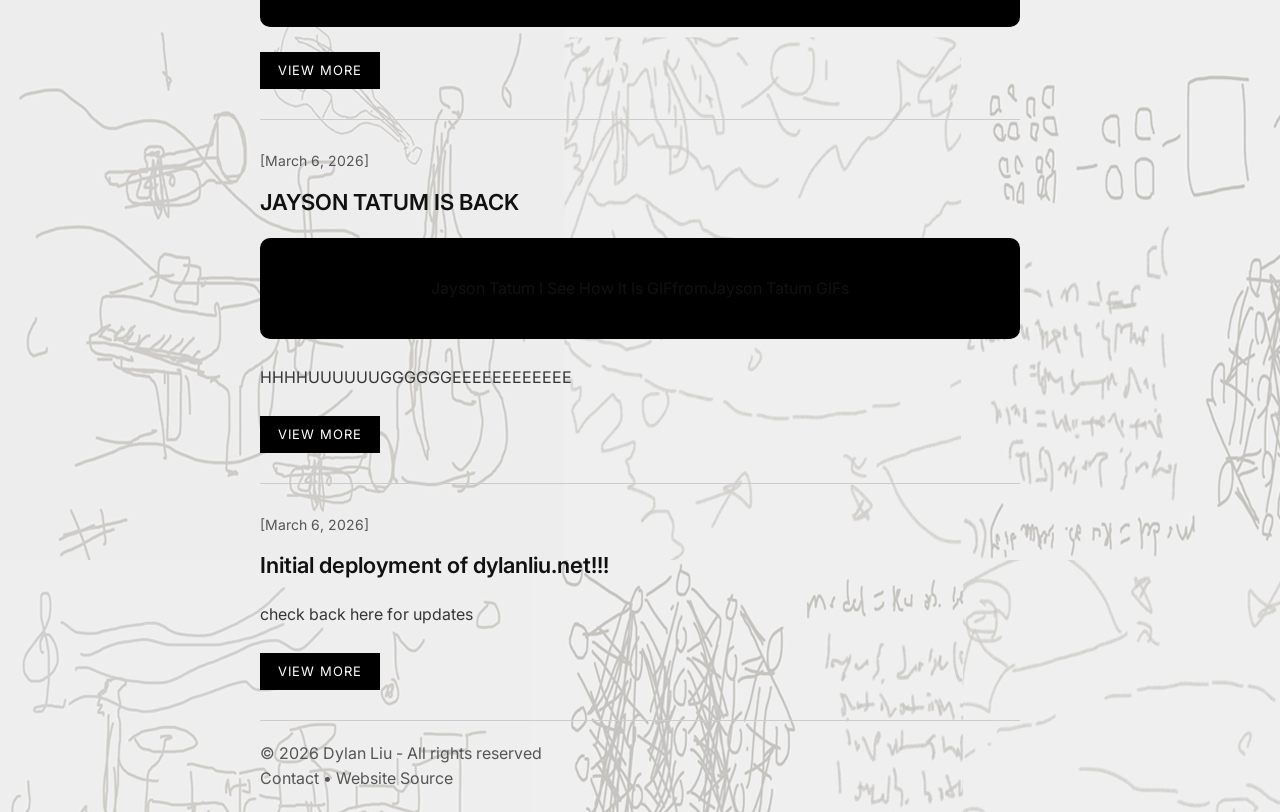
<file: news.html>
<head>
<link rel="stylesheet" href = "stylesheets/style.css">
<meta charset="utf-8" />
<meta name="viewport" content="width=device-width, initial-scale=1">
<link rel="icon" type="image/png" href="./img/favicon/favicon-96x96.png" sizes="96x96" />
<link rel="icon" type="image/svg+xml" href="./img/favicon/favicon.svg" />
<link rel="shortcut icon" href="./img/favicon/favicon.ico" />
<link rel="apple-touch-icon" sizes="180x180" href="./img/favicon/apple-touch-icon.png" />
<meta name="apple-mobile-web-app-title" content="Dylan Liu" />
<meta name="description" content="Big-Dyl's Big Website">
<meta name="author" content="Dylan Liu">
<meta property="og:title" content="Dylan Liu: News">
<meta property="og:description" content="Big-Dyl's Big Website">
<link rel="manifest" href="./img/favicon/site.webmanifest" />
<title>Dylan Liu: News</title>
<link rel="preconnect" href="https://fonts.googleapis.com">
<link rel="preconnect" href="https://fonts.gstatic.com" crossorigin>
<link href="https://fonts.googleapis.com/css2?family=Pixelify+Sans:wght@400..700&display=swap" rel="stylesheet">
<link href="https://fonts.googleapis.com/css2?family=Inter:wght@400;600;800&display=swap" rel="stylesheet">
</head>

<body>

<section class="hero">
  <div class="hero-content">
    <div class="logo">
      <a href= "./index.html">
        <img src = "./img/DylanLiu.png" style="width: 30%;">
      </a>
    </div>
    <div class="title">NEWS</div>
  </div>
</section>

<section class="container">
  <div class = "container-popup">
    <div id = "sort-popup">
      <div class = "popup" id = "sort" style = "max-width:30vw;position:absolute;"
      onpointerdown="startDrag(event, document.getElementById('sort'))">
          <div style = "margin-left: 5px; margin-right: 5px;">
              <p style = "padding-left: 10px; padding-right: 30px;" ><b>SORT</b><button onclick = "closePopup('sort')" style = "right:5px; position:absolute; top:5px">X</button></p>
              <div style = "position:relative; top:5%; text-align:center; align-items:center" class = "popup-content">
                  <div style = "background-color:black; border-radius: 10px;" id = "select-wrapper">
                  <select class="sortDropdown" onchange="sortPage()">
                      <option value="recent">Recent</option>
                      <option value="oldest">Oldest</option>
                      <option value="name">Name (A-Z)</option>
                  </select>
                  </div>
              </div>
          </div>
        </div>
    </div>
    <br>
    <div style = "padding: 30px 0; border-bottom: 1px solid #ccc;"></div>
  </div>


  <div class = "container-items">

    <div class="item" data-dylan_ranking="6">
      <div class="date">[October 20, 2026]</div>
      <div class="headline">Paul George breaks franchise record for most points (38) in debut game</div>
      <div class="video-container">
        <div class="tenor-gif-embed" data-postid="10703969226435875179" data-share-method="host" data-aspect-ratio="1.76596" data-width="100%"><a href="https://tenor.com/view/paul-george-tongue-out-celebration-boston-celtics-nba-gif-10703969226435875179">Paul George Tongue Out GIF</a>from <a href="https://tenor.com/search/paul+george-gifs">Paul George GIFs</a></div> <script type="text/javascript" async src="https://tenor.com/embed.js"></script>
      </div>
      <br>
      <p class="subtext" style = "font-size: large;">I owe this man an apology</p>
      <br>
      <a href="https://www.espn.com/nba/story/_/id/50232192/paul-george-38-not-enough-pistons-rally-defeat-celtics" class="view-more">VIEW MORE</a>
    </div>

    <div class="item" data-dylan_ranking="3">
      <div class="date">[July 1, 2026]</div>
      <div class="headline">Jaylen Brown traded to the sixers</div>
      <div class="video-container">
        <div class="tenor-gif-embed" data-postid="25188222" data-share-method="host" data-aspect-ratio="1.77778" data-width="100%"><a href="https://tenor.com/view/nba-jaylen-brown-boston-celtics-wow-gif-25188222">Nba Jaylen Brown GIF</a>from <a href="https://tenor.com/search/nba-gifs">Nba GIFs</a></div> <script type="text/javascript" async src="https://tenor.com/embed.js"></script>
      </div>
      <br>
      <p class="subtext" style = "font-size: large;">I didn't know nico harrison works for the celtics now</p>
      <br>
      <a href="https://www.espn.com/nba/story/_/id/49250597/jaylen-brown-excited-disappointed-trade-76ers" class="view-more">VIEW MORE</a>
    </div>
     
    <div class="item" data-dylan_ranking="3">
      <div class="date">[April 6, 2026]</div>
      <div class="headline">New Single "Flames" Released</div>
      <div class="video-container">
        <img src = "img/music/flames.png" width="100%">
      </div>
      <br>
      <a href="https://youtu.be/TfpcNIWBFTc" class="view-more">VIEW MORE</a>
    </div>

    <div class="item" data-dylan_ranking="1">
      <div class="date">[March 6, 2026]</div>
      <div class="headline">JAYSON TATUM IS BACK</div>
      <div class="video-container">
        <div class="tenor-gif-embed" data-postid="303655201590180371" data-share-method="host" data-aspect-ratio="1.77778" data-width="100%"><a href="https://tenor.com/view/jayson-tatum-i-see-how-it-is-wowww-okay-nods-gif-303655201590180371">Jayson Tatum I See How It Is GIF</a>from<a href="https://tenor.com/search/jayson+tatum-gifs">Jayson Tatum GIFs</a></div><script async src="https://tenor.com/embed.js"></script>
      </div>
      <br>
      <p class="subtext">HHHHUUUUUUGGGGGGEEEEEEEEEEEE</p>
      <br>
      <a href="https://www.espn.com/nba/game/_/gameId/401810763/mavericks-celtics" class="view-more">VIEW MORE</a>
    </div>

    <div class="item" data-dylan_ranking = "2">
      <div class="date">[March 6, 2026]</div>
      <div class="headline"> Initial deployment of dylanliu.net!!! </div>
      <p class="subtext"> check back here for updates</p>
      <br>
      <a href="./index.html" class="view-more">VIEW MORE</a>
    </div>
  </div>
</section>
<section class = "foot">
    <div>
        © 2026 Dylan Liu - All rights reserved <br> <a href = "about.html#contact-me">Contact</a> • <a href = "https://github.com/Big-Dyl/PersonalWebsite">Website Source</a>
    </div>
</section>
<div id ="popups">
  <div id = "nav-popup">
    <div class = "popup" id = "nav" style = "left: 2%; top: 5%; max-width:30vw; position:fixed;"
    onpointerdown="startDrag(event, document.getElementById('nav'));">
        <div style = "margin-left: 5px; margin-right: 5px;">
            <p style = "padding-left: 10px; padding-right: 30px;" ><b>MENU</b><button onclick = "closePopup('nav')" style = "right:5px; position:absolute; top:5px">X</button></p>
            <div style = "position:relative; top:5%; text-align:center; align-items:center" class = "popup-content">
                <div style = "background-color:black; border-radius: 10px;">
                <nav>
                <div class = "menu">
                    <ul class = "menu-content" id = "menu-content">
                        <li><a href="index.html">TOP</a></li>
                        <br>
                        <li><a href="news.html">NEWS</a></li>
                        <br>
                        <li><a href = "about.html">ABOUT ME</a></li>
                        <br>
                        <li><a href = "games.html">GAMES</a></li>
                        <br>
                        <li><a href = "music.html">MUSIC</a></li>
                        <br>
                        <li><a href = "projects.html">PROJECTS</a></li>
                        <br>
                    </ul>
                </div>
            </nav>
                </div>
            </div>
        </div>
      </div>
  </div>
</div>
</body>
</html>
<script src ="scripts/popup.js"></script>
<script src ="scripts/index.js"></script>
</file>
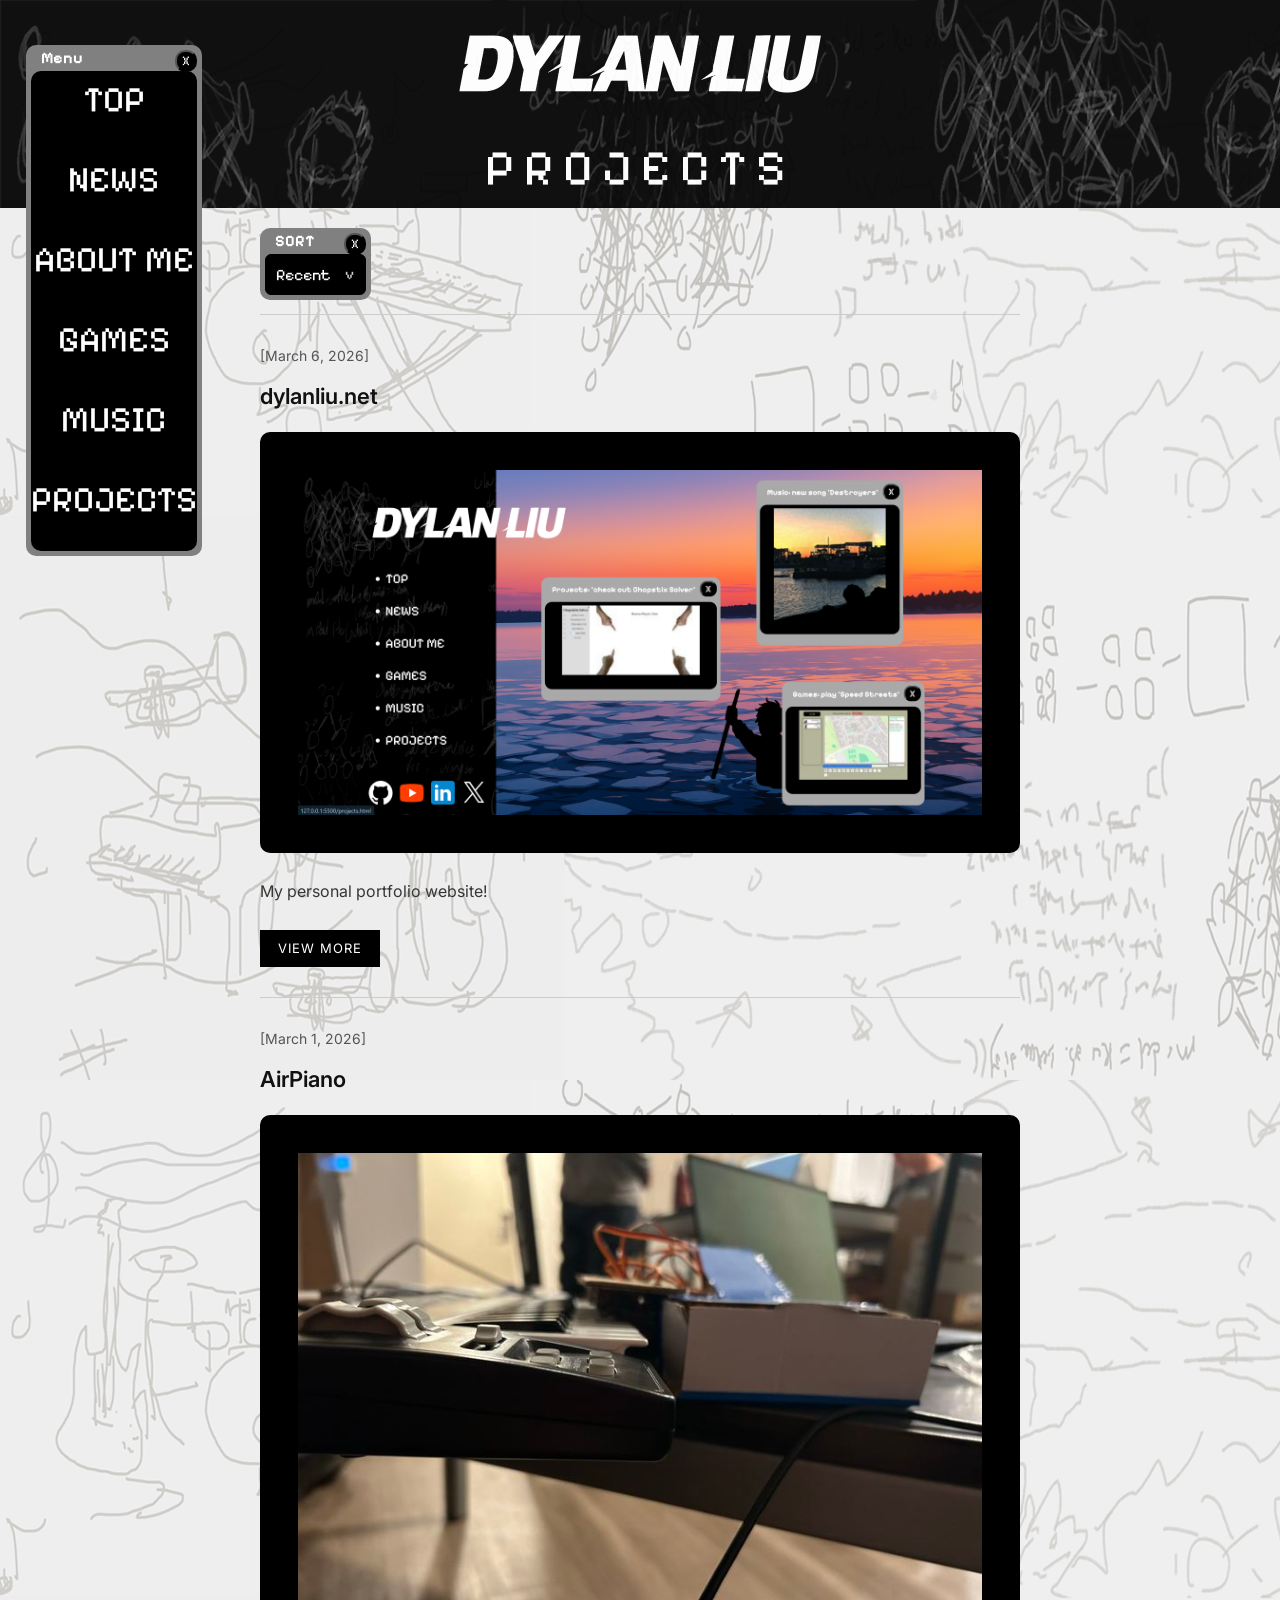
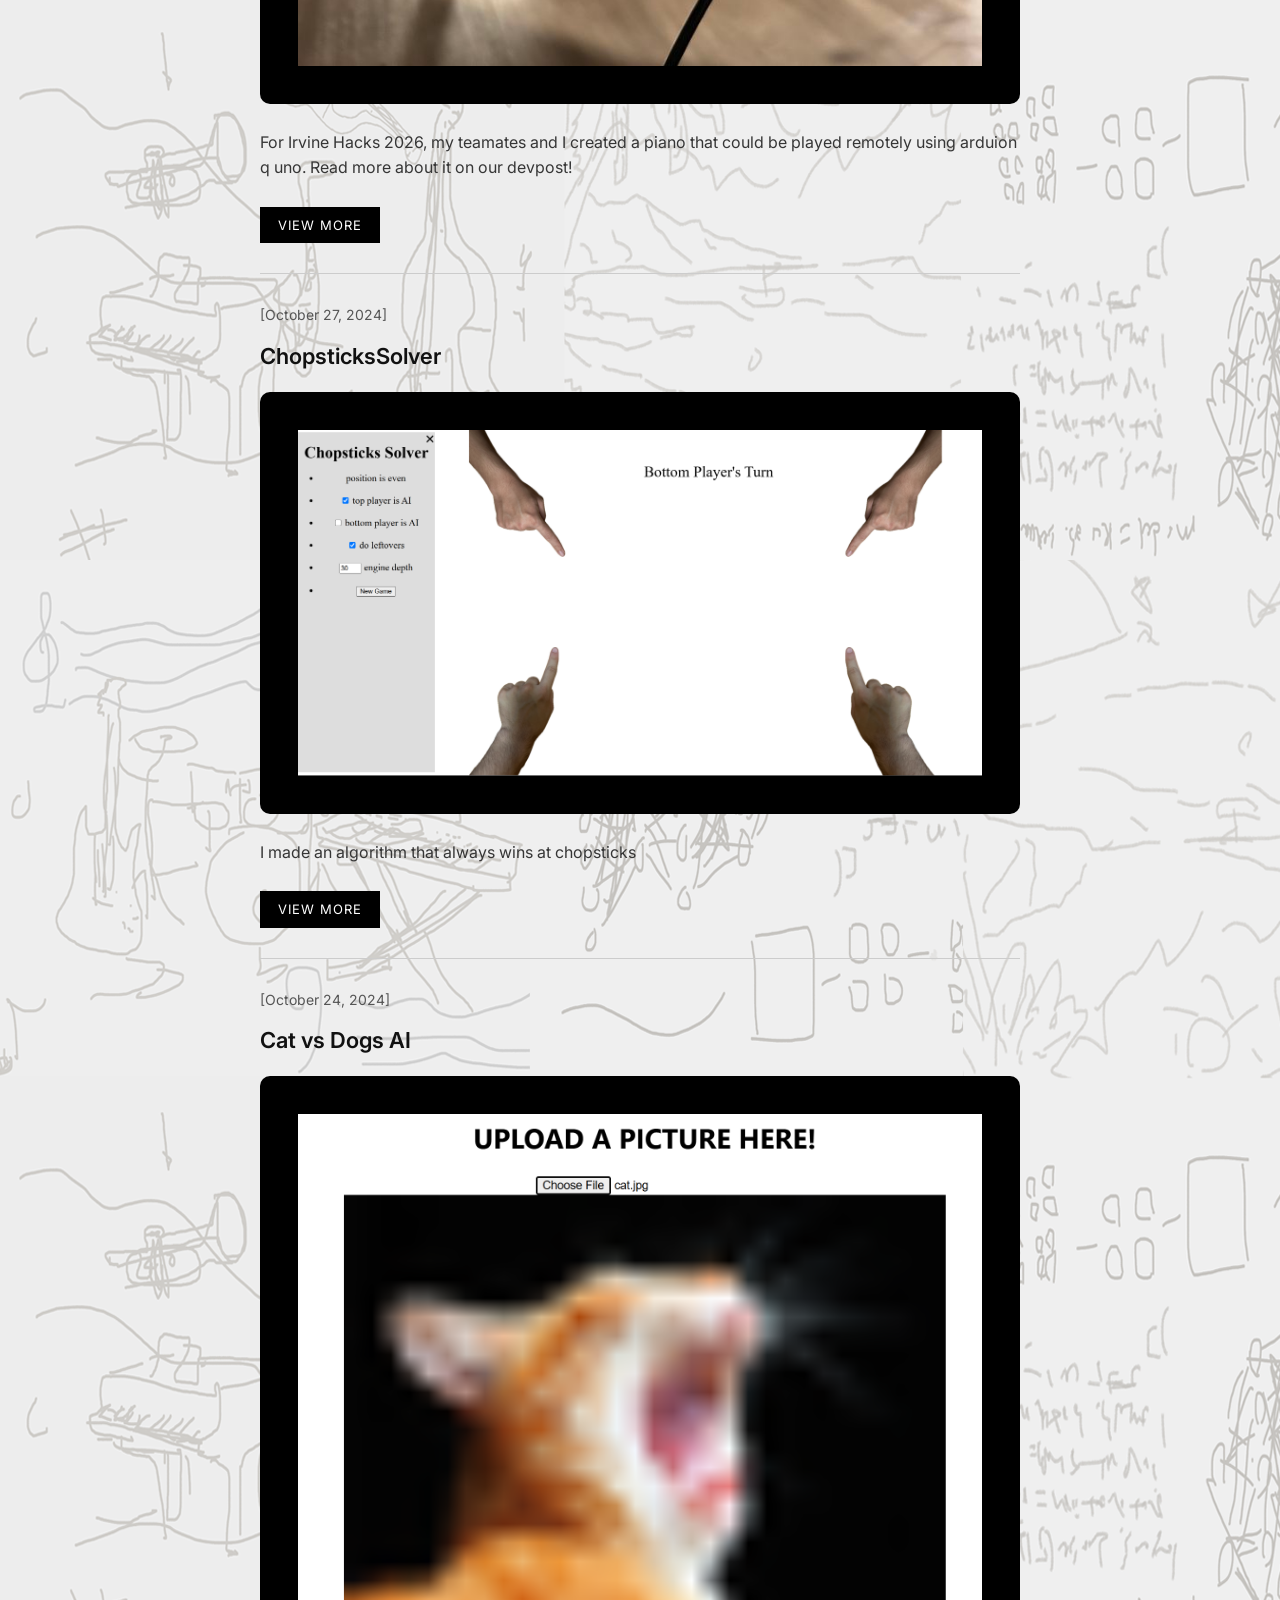
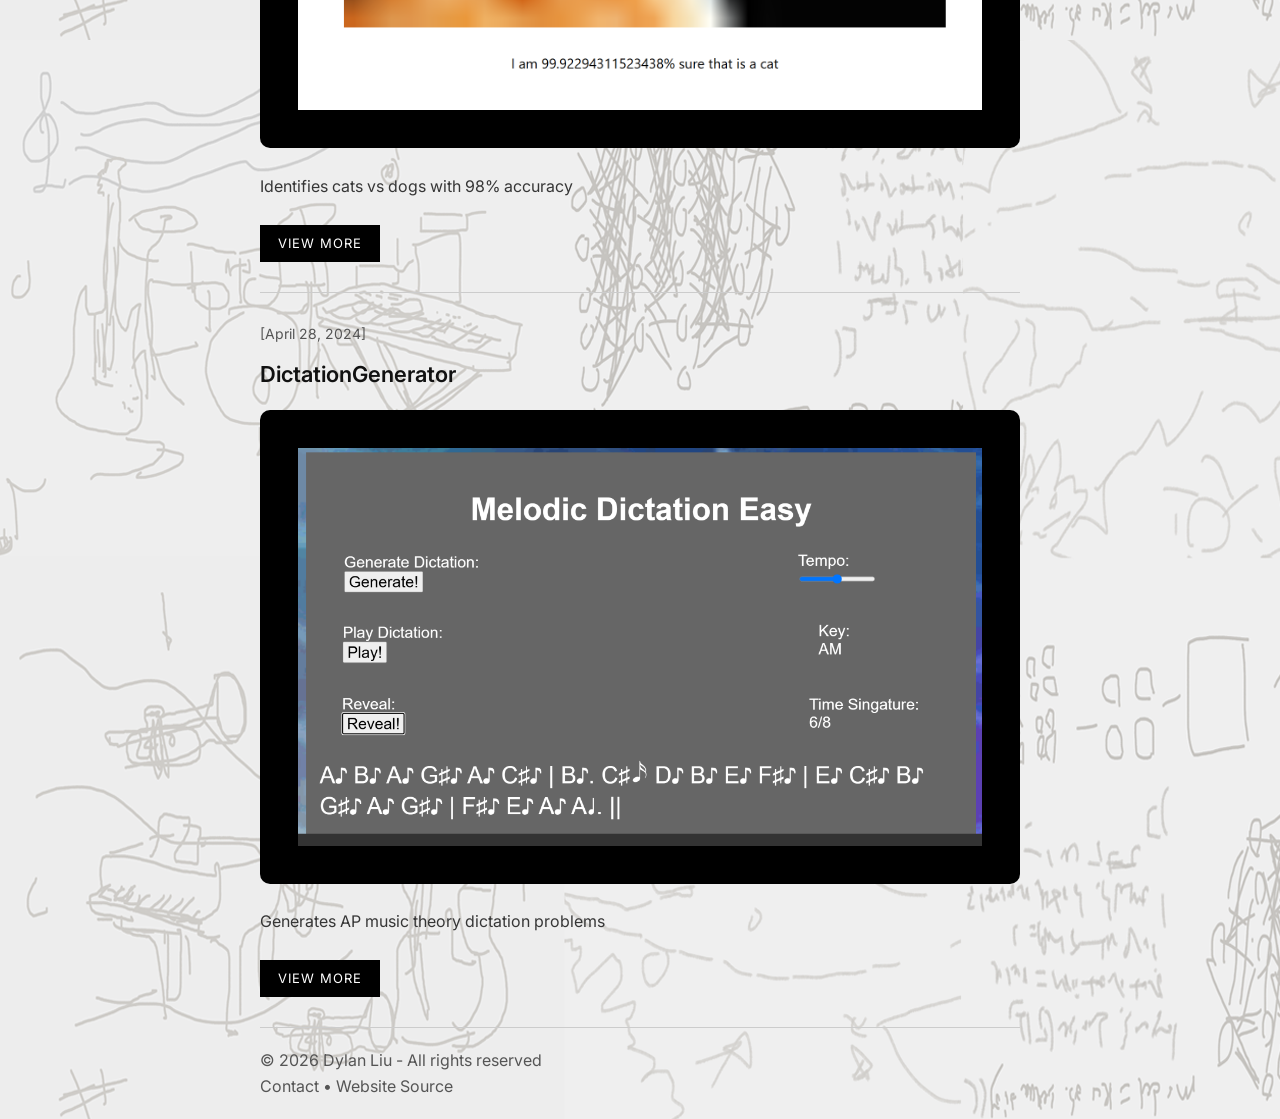
<file: projects.html>
<head>
<link rel="stylesheet" href = "stylesheets/style.css">
<meta charset="utf-8" />
<meta name="viewport" content="width=device-width, initial-scale=1">
<link rel="icon" type="image/png" href="./img/favicon/favicon-96x96.png" sizes="96x96" />
<link rel="icon" type="image/svg+xml" href="./img/favicon/favicon.svg" />
<link rel="shortcut icon" href="./img/favicon/favicon.ico" />
<link rel="apple-touch-icon" sizes="180x180" href="./img/favicon/apple-touch-icon.png" />
<meta name="apple-mobile-web-app-title" content="Dylan Liu" />
<meta name="description" content="Big-Dyl's Big Website">
<meta name="author" content="Dylan Liu">
<meta property="og:title" content="Dylan Liu: Projects">
<meta property="og:description" content="Big-Dyl's Big Website">
<link rel="manifest" href="./img/favicon/site.webmanifest" />
<title>Dylan Liu: Projects</title>
<link rel="preconnect" href="https://fonts.googleapis.com">
<link rel="preconnect" href="https://fonts.gstatic.com" crossorigin>
<link href="https://fonts.googleapis.com/css2?family=Pixelify+Sans:wght@400..700&display=swap" rel="stylesheet">
<link href="https://fonts.googleapis.com/css2?family=Inter:wght@400;600;800&display=swap" rel="stylesheet">
</head>

<body>

<section class="hero">
  <div class="hero-content">
    <div class="logo">
      <a href= "./index.html">
        <img src = "./img/DylanLiu.png" style="width: 30%;">
      </a>
    </div>
    <div class="title">PROJECTS</div>
  </div>
</section>

<section class="container">
  <div class = "container-popup">
    <div id = "sort-popup">
      <div class = "popup" id = "sort" style = "max-width:30vw;position:absolute;"
      onpointerdown="startDrag(event, document.getElementById('sort'));
      ">
          <div style = "margin-left: 5px; margin-right: 5px;">
              <p style = "padding-left: 10px; padding-right: 30px;" ><b>SORT</b><button onclick = "closePopup('sort')" style = "right:5px; position:absolute; top:5px">X</button></p>
              <div style = "position:relative; top:5%; text-align:center; align-items:center" class = "popup-content">
                  <div style = "background-color:black; border-radius: 10px;" id = "select-wrapper">
                  <select class="sortDropdown" onchange="sortPage()">
                      <option value="recent">Recent</option>
                      <option value="name">Name (A-Z)</option>
                      <option value="best">Best</option>
                  </select>
                  </div>
              </div>
          </div>
        </div>
    </div>
    <br>
    <div style = "padding: 30px 0; border-bottom: 1px solid #ccc;"></div>
  </div>


  <div class = "container-items">
    
    <div class="item" data-dylan_ranking = "2" id = "dylanliunet">
      <div class="date">[March 6, 2026]</div>
      <div class="headline">
        dylanliu.net
      </div>
      <div class = "video-container">
        <img src = "img/projects/dylanliunet.png" width="100%">
      </div>
      <br>
      <p class="subtext">My personal portfolio website!</p>
      <br>
      <a href="./index.html" class="view-more">VIEW MORE</a>
    </div>

    <div class="item" data-dylan_ranking = "1" id = "airpiano">
      <div class="date">[March 1, 2026]</div>
      <div class="headline">
        AirPiano
      </div>
      <div class = "video-container">
        <img src = "img/projects/AirPiano.png" width="100%">
      </div>
      <br>
      <p class="subtext">For Irvine Hacks 2026, my teamates and I created a piano that could be played remotely using arduion q uno. Read more about it on our devpost!</p>
      <br>
      <a href="https://devpost.com/software/airpiano-y3ldab" class="view-more">VIEW MORE</a>
    </div>

    <div class="item" data-dylan_ranking = "3" id = "chopsticks">
      <div class="date">[October 27, 2024]</div>
      <div class="headline">
        ChopsticksSolver
      </div>
      <div class = "video-container">
        <img src = "img/projects/ChopstixSolver.png" width="100%">
      </div>
      <br>
      <p class="subtext">I made an algorithm that always wins at chopsticks</p>
      <br>
      <a href="https://big-dyl.github.io/ChopsticksSolver/" class="view-more">VIEW MORE</a>
    </div>

    <div class="item" data-dylan_ranking = "4" id = "catdog">
      <div class="date">[October 24, 2024]</div>
      <div class="headline">
        Cat vs Dogs AI
      </div>
      <div class = "video-container">
        <img src = "img/projects/CatAI.png" width="100%">
      </div>
      <br>
      <p class="subtext">Identifies cats vs dogs with 98% accuracy</p>
      <br>
      <a href="https://big-dyl.github.io/CatDog" class="view-more">VIEW MORE</a>
    </div>
   

    <div class="item" data-dylan_ranking = "5" id = "dictationgenerator">
      <div class="date">[April 28, 2024]</div>
      <div class="headline">
        DictationGenerator
      </div>
      <div class = "video-container">
        <img src = "img/projects/DictationGenerator.png" width="100%">
      </div>
      <br>
      <p class="subtext">Generates AP music theory dictation problems</p>
      <br>
      <a href=" https://big-dyl.github.io/DictationGenerator/" class="view-more">VIEW MORE</a>
    </div>


  </div>
</section>
<section class = "foot">
    <div>
        © 2026 Dylan Liu - All rights reserved <br> <a href = "about.html#contact-me">Contact</a> • <a href = "https://github.com/Big-Dyl/PersonalWebsite">Website Source</a>
    </div>
</section>
<div id ="popups">
  <div id = "nav-popup">
    <div class = "popup" id = "nav" style = "left: 2%; top: 5%; max-width:30vw; position:fixed;"
    onpointerdown="startDrag(event, document.getElementById('nav'));">
        <div style = "margin-left: 5px; margin-right: 5px;">
            <p style = "padding-left: 10px; padding-right: 30px;" ><b>Menu</b><button onclick = "closePopup('nav')" style = "right:5px; position:absolute; top:5px">X</button></p>
            <div style = "position:relative; top:5%; text-align:center; align-items:center" class = "popup-content">
                <div style = "background-color:black; border-radius: 10px;">
                <nav>
                <div class = "menu">
                    <ul class = "menu-content" id = "menu-content">
                        <li><a href="index.html">TOP</a></li>
                        <br>
                        <li><a href="news.html">NEWS</a></li>
                        <br>
                        <li><a href = "about.html">ABOUT ME</a></li>
                        <br>
                        <li><a href = "games.html">GAMES</a></li>
                        <br>
                        <li><a href = "music.html">MUSIC</a></li>
                        <br>
                        <li><a href = "projects.html">PROJECTS</a></li>
                        <br>
                    </ul>
                </div>
            </nav>
                </div>
            </div>
        </div>
      </div>
  </div>
</div>
</body>
</html>
<script src ="scripts/popup.js"></script>
<script src ="scripts/index.js"></script>
</file>
<file: stylesheets/top.css>
body {
    font-family: "Pixelify Sans", sans-serif;
    font-size: 28px;
    color:white;
    margin: 0;
    height: 100dvh;
    background-size: cover;       
    background-repeat: no-repeat;
    padding: 0;
    overflow: hidden;
    position: fixed;
    background-image: url("../img/bg/bg0.png");
    background-color: black;
}

.copyright{
    opacity: 50%;
}

a {
  text-decoration: none;
  color: inherit;
}

::-webkit-scrollbar {
    display: none;
}

.menu{
    display: inline-block;
}

.menu-content li{
    &:hover{
        transform: scale(1.1); 
        box-shadow: 0 10px 20px rgba(0, 0, 0, 0.25); 
    }
    transition: 
      transform 0.2s ease,
      box-shadow 0.2s ease;
}

.header-container {
    position: relative;
    left: 10%
}

.sociallink{
    width:50px;
    padding: 5px;
    &:hover{
        transform: scale(1.1); 
    }
    transition: 
      transform 0.2s ease,
}

.popup{
    position:absolute;
    background-color: gray;
    transition: transform 0.3s ease-in-out;
    border-radius: 10px;
    cursor:move;
    touch-action: none;
}

.popup-content{
    position:relative; 
    top:5%; 
    text-align:center; 
    align-items:center;
    border-radius: 10px;
}

button{
    font-family: 'Pixelify Sans';
    background-color: black;
    color: white;
    border-radius: 10px;
    cursor: pointer;
    min-height: 22px;
    min-width: 22px;
}

p{
    font-size: 12pt;
    max-width: 100%;
    overflow-wrap: break-word;
    padding-top: 0;
    padding-bottom: 0;
}
</file>
<file: stylesheets/style.css>
* {
  margin: 0;
  padding: 0;
  box-sizing: border-box;
}

body {
  font-family: 'Inter', sans-serif;
  background-color: #f4f4f4;
  color: #111;
  line-height: 1.6;
  background-image: url("../img/bg/bg0liteTransparent.png");
}

.hero {
  position: relative;
  text-align: center;
  background: #ececec;
  overflow: hidden;
  background-image: url("../img/bg/bg0.png");
  opacity: 0.93;
}

.hero::before {
  content: "";
  position: absolute;
  inset: 0;
  opacity: 0.1;
  z-index: 0;
}

.hero-content {
  position: relative;
  z-index: 1;
}

.logo {
  font-size: 56px;
  font-weight: 800;
  letter-spacing: 4px;
}

.title {
  display: inline-block;
  color: #fff;
  font-size: 50px;
  letter-spacing: 10px;
  font-family: "Pixelify Sans", sans-serif;
}


.container {
  max-width: 800px;
  margin: 20px auto;
  padding: 0 20px;
}

.foot {
  max-width: 800px;
  margin: 20px auto;
  padding: 0 20px;
  font-size: 16px;
  color: #555;
}

.item {
  padding: 30px 0;
  border-bottom: 1px solid #ccc;
}

.date {
  font-size: 14px;
  color: #555;
  margin-bottom: 12px;
}

.headline {
  font-size: 22px;
  font-weight: 600;
  margin-bottom: 18px;
}

.view-more {
  display: inline-block;
  background: #000;
  color: #fff;
  padding: 8px 18px;
  font-size: 13px;
  text-decoration: none;
  letter-spacing: 1px;
  transition: 0.3s ease;
}

.view-more:hover {
  background: #333;
}

.popup{
    background-color: gray;
    transition: transform 0.3s ease-in-out;
    border-radius: 10px;
    cursor:move;
    touch-action: none;
    padding-bottom: 5px;
}

.popup p{
    font-family: "Pixelify Sans", sans-serif;
    max-width: 100%;
    overflow-wrap: break-word;
    padding-top: 0;
    padding-bottom: 0;
    color: white
}

.popup-content{
    position:relative; 
    top:5%; 
    text-align:center; 
    align-items:center;
    border-radius: 10px;
}

button{
    font-family: 'Pixelify Sans';
    background-color: black;
    color: white;
    border-radius: 10px;
    cursor: pointer;
    min-height: 22px;
    min-width: 22px;
}

.menu{
    display: inline-block;
    font-family: "Pixelify Sans", sans-serif;
    font-size: 14px;
    
}

ul{
   list-style-type: none;
}

.menu-content li{
    &:hover{
        transform: scale(1.1); 
        box-shadow: 0 10px 20px rgba(0, 0, 0, 0.25); 
    }
    transition: 
      transform 0.2s ease,
      box-shadow 0.2s ease;
}

.menu-content a{
  font-size: clamp(12px, 4vw, 36px);
  text-decoration: none;
  color: white;
}

.video-container {
  border-radius: 10px;
  background-color: #000;
  text-align: center;
  padding: 5%
}

.sortDropdown{
  padding: 10px;
  border-radius: 6px;
  border: 1px solid #ccc;
  font-size: 16px;
  background-color: black;
  cursor: pointer;
  color:white;
  font-family: "Pixelify Sans", sans-serif;
  border-color: black;
  width: 100%;
  &:focus {
    outline: none;
    box-shadow: none;
  }
}

select {
  appearance: none;
  -webkit-appearance: none;
  -moz-appearance: none;
}
#select-wrapper::after {
  content: "v";
  font-family: "Pixelify Sans", sans-serif;
  position: absolute;
  right: 12px;
  top: 50%;
  transform: translateY(-50%);
  color: #ccc;
  pointer-events: none;
}

.subtext{
  font-size: 16px;
  color: #363636;
}

a {
  text-decoration: none;
  color: inherit;
}
</file>
<file: stylesheets/mobile.css>
* {
  margin: 0;
  padding: 0;
  box-sizing: border-box;
}

body {
  font-family: 'Inter', sans-serif;
  background-color: #f4f4f4;
  color: #111;
  line-height: 1.6;
  background-position: center 0%;
}

.hero {
  position: relative;
  text-align: center;
  overflow: hidden;
}

.hero-content {
  position: relative;
  z-index: 1;
}

.logo {
  font-size: 56px;
  font-weight: 800;
  letter-spacing: 4px;
}

.title {
  display: inline-block;
  color: #fff;
  font-size: 20px;
  letter-spacing: 10px;
  font-family: "Pixelify Sans", sans-serif;
}


.container {
  max-width: 800px;
  margin: 20px auto;
  padding: 0 20px;
}

.foot {
  max-width: 800px;
  margin: 20px auto;
  padding: 0 20px;
  font-size: 16px;
  color: #555;
}

.item {
  display: flex;
  justify-content: space-between;
  align-items: center;
  padding: 15px 0;
  margin-bottom: 15px;
  border-bottom: 1px solid #ccc;
}


.popup{
    position:absolute;
    background-color:gray;
    transition: transform 0.3s ease-in-out;
    border-radius: 10px;
    padding-bottom: 5px;
}

.container-items > .popup {
  position: relative;
  width: 100%;
  margin-bottom: 12px;
}

.mobile-popup-title {
  min-height: 32px;
  padding: 5px 36px 0 10px !important;
  font-size: 8pt;
}

#popups {
  position: absolute;
  top: 0;
  left: 0;
  width: 100%;
  z-index: 10;
}

#popup-space {
  height: 0;
}


.popup p{
    font-family: "Pixelify Sans", sans-serif;
    max-width: 100%;
    overflow-wrap: break-word;
    padding-top: 0;
    padding-bottom: 0;
    color: white
}

.popup-content{
    position:relative; 
    top:5%; 
    text-align:center; 
    align-items:center;
    border-radius: 10px;
}

button{
    font-family: 'Pixelify Sans';
    background-color: black;
    color: white;
    border-radius: 10px;
    cursor: pointer;
    min-height: 22px;
    min-width: 22px;
}

.menu{
    display: inline-block;
    font-family: "Pixelify Sans", sans-serif;
    font-size: 14px;
    
}

ul{
   list-style-type: none;
}

.menu-content li{
    &:hover{
        transform: scale(1.1); 
        box-shadow: 0 10px 20px rgba(0, 0, 0, 0.25); 
    }
    transition: 
      transform 0.2s ease,
      box-shadow 0.2s ease;
}

.menu-content a{
  font-size: clamp(12px, 4vw, 36px);
  text-decoration: none;
  color: white;
}

a {
  text-decoration: none;
  color: inherit;
}

.menu {
    display: block;
    font-family: "Pixelify Sans", sans-serif;
    font-size: 14px;
    text-align: left;
}

.menu-content {
    display: grid;
    grid-template-columns: repeat(2, 1fr);
    gap: 10px;
    list-style: none;
    margin: 0;
    padding: 12px;
    width: 100%;
    box-sizing: border-box;
}

.menu-content a {
    display: flex;
    align-items: center;
    gap: 14px;
    padding: 18px 16px;
    background-color: #141414;
    border-radius: 10px;
    color: white;
    text-decoration: none;
    transition: border-color 0.2s ease;
}


.menu-content a::after {
    content: "↗\FE0E";
    margin-left: auto;
    font-size: 18px;
    color: #888;
}

.sociallink{
    width:50px;
    padding: 5px;
    &:hover{
        transform: scale(1.1); 
    }
    transition: 
      transform 0.2s ease,
}

p{
    font-family: "Pixelify Sans", sans-serif;
    max-width: 100%;
    overflow-wrap: break-word;
    padding-top: 0;
    padding-bottom: 0;
    color: white
}

.tag-newish {
    display: inline-block;
    font-family: "Pixelify Sans", sans-serif;
    font-size: 12px;
    letter-spacing: 1px;
    color: white;
    padding: 6px 12px;
    border: 1px solid rgba(255, 255, 255, 0.35);
    border-radius: 8px;
    transform: rotate(3deg);
    white-space: nowrap;
}

.copyright{
    opacity: 50%;
}
</file>
